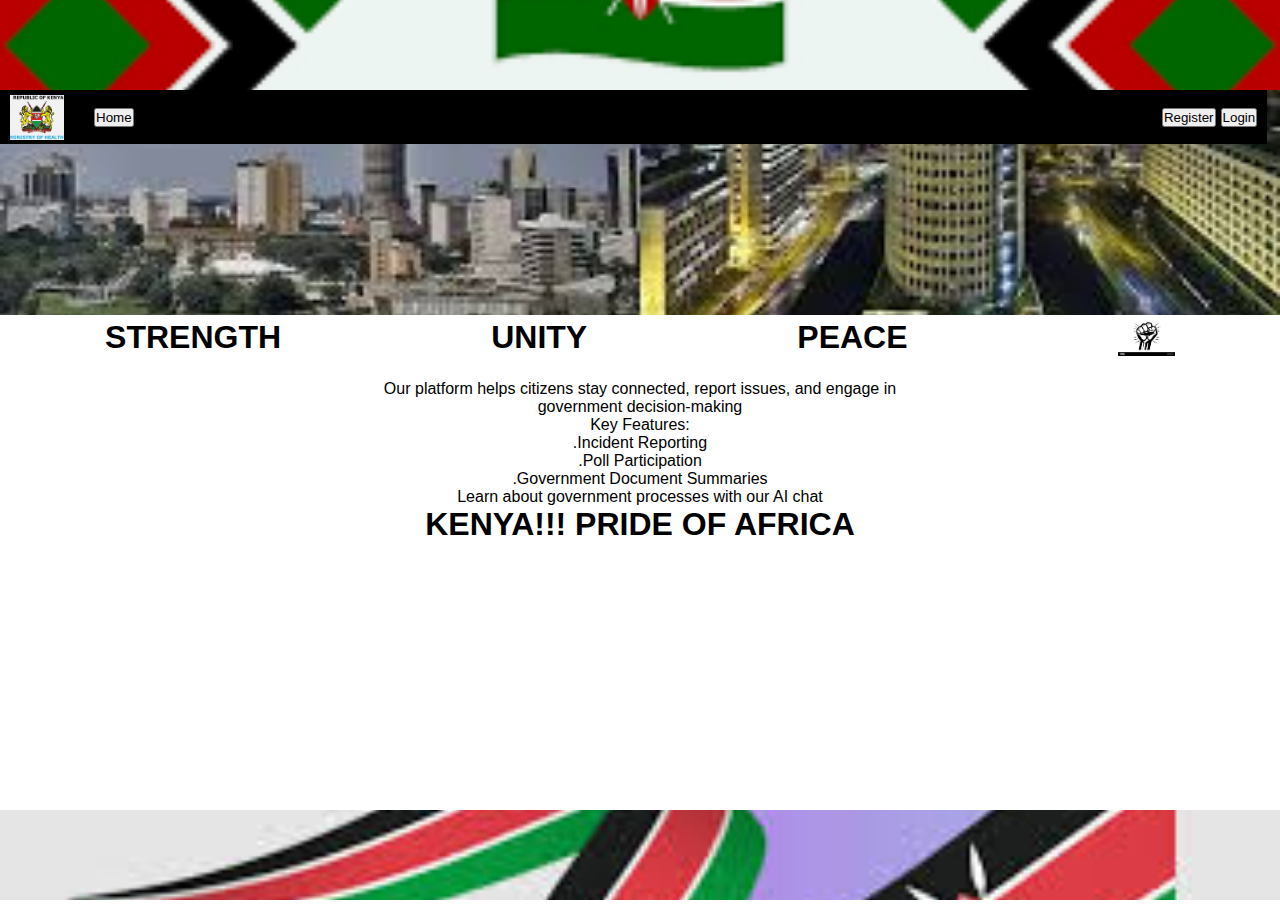
<file: index.html>
<!DOCTYPE html>
<html lang="en">
<head>
    <meta charset="UTF-8">
    <meta name="viewport" content="width=device-width, initial-scale=1.0">
    <title>Website Layout</title>
    <link rel="stylesheet" href="styles.css">
</head>
<body>
    <!-- Top container (10%) -->
    <div class="top-container">
        <img src="back2.png" alt="Top Image">
    </div>
    
    <!-- Middle container (25%) -->
    <div class="middle-container">
        <img src="nai3.jfif" alt="Middle Image">
        <!-- Nested container (4% of 25%) -->
        <div class="nested-container">
            <img src="gavaa.png" alt="Logo" class="logo">
            <button class="home">Home</button>
            <div class="right-buttons">
                <button class="register">Register</button>
                <button class="login">Login</button>
            </div>
        </div>
    </div>
    
    <!-- Heading container (5%) -->
    <div class="heading-container">
        <h1>STRENGTH</h1>
        <h1>UNITY</h1>
        <h1>PEACE</h1>
        <img src="strength.png" alt="Heading Image">
    </div>
    
    <!-- Paragraph container (50%) -->
    <div class="paragraph-container">
        <p>Our platform helps citizens stay connected, report issues, and engage in<br>government decision-making</p>
        <p> Key Features:<br>.Incident Reporting<br>.Poll Participation<br>.Government Document Summaries</p>
        <p>Learn about government processes with our AI chat</p>
        <h1>KENYA!!! PRIDE OF AFRICA</h1>
    </div>
    
    <!-- Bottom container (remaining percentage) -->
    <div class="bottom-container">
        <img src="down1.jfif" alt="Bottom Image">
    </div>

    <script src="scripts.js"></script>
</body>
</html>
</file>
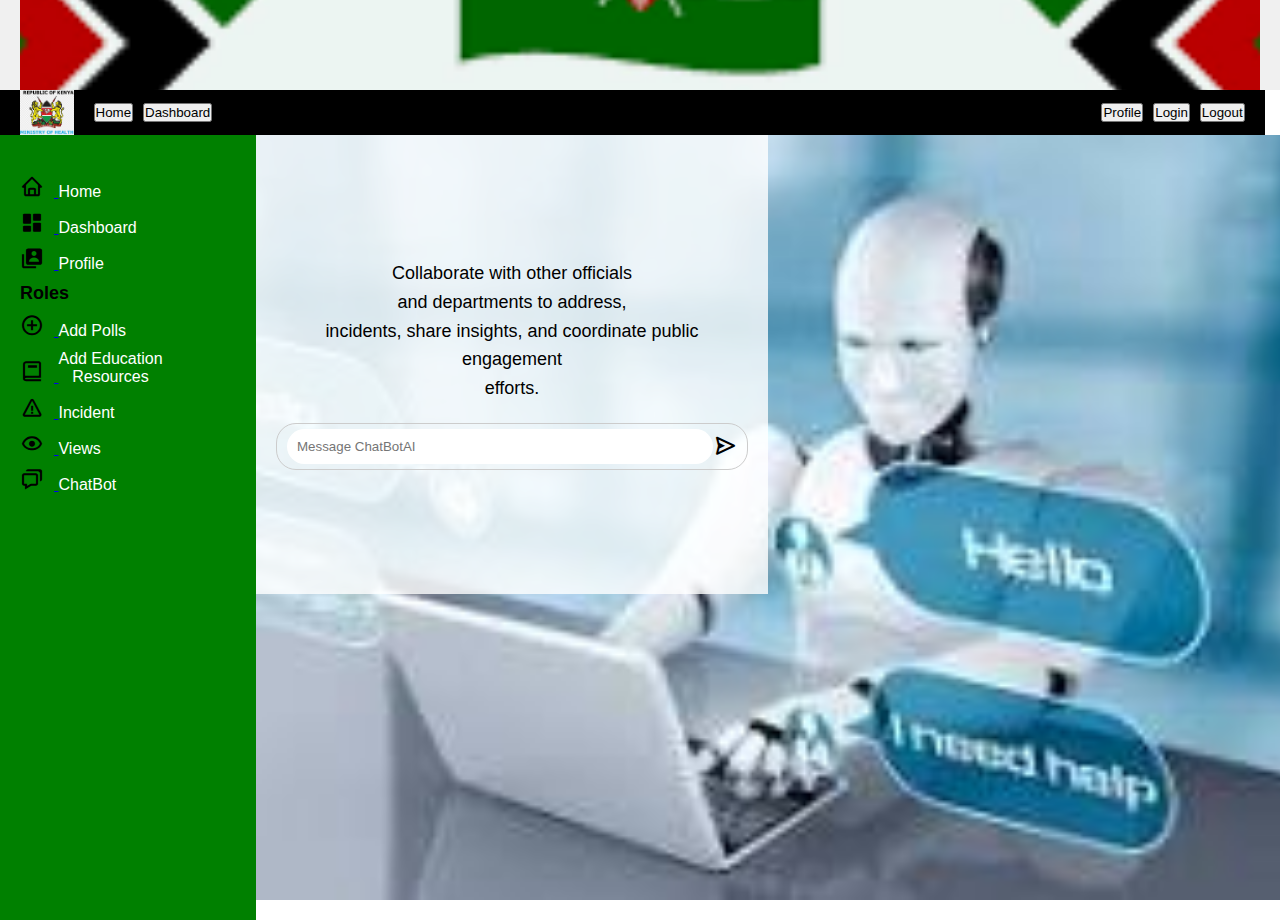
<file: chatbot.html>
<!DOCTYPE html>
<html lang="en">
<head>
    <meta charset="UTF-8">
    <meta name="viewport" content="width=device-width, initial-scale=1.0">
    <title>Dashboard</title>
    <!-- Include Boxicons CSS -->
    <link href='https://unpkg.com/boxicons@2.0.9/css/boxicons.min.css' rel='stylesheet'>
    <link rel="stylesheet" href="chatbot.css">
</head>
<body>
    <!-- Top Container -->
    <div class="top-container">
        <div class="logo-container">
            <img src="back2.png" alt="Logo">
        </div>
    </div>

    <!-- Second Container -->
    <div class="second-container">
        <img src="gavaa.png" alt="Small Logo">
        <div class="navigation-container">
            <div class="left-buttons">
                <button class="home-button">Home</button>
                <button class="dashboard-button">Dashboard</button>
            </div>
            <div class="right-buttons">
                <button class="profile-button">Profile</button>
                <button class="login-button">Login</button>
                <button class="logout-button">Logout</button>
            </div>
        </div>
    </div>

    <!-- Sidebar and Main Content Container -->
    <div style="display: flex; height: calc(85%);">
        <!-- Sidebar -->
        <div class="sidebar">
            <div class="sidebar-content">
                <div class="sidebar-item">
                    <a href="index.html">
                        <i class='bx bx-home'></i>
                        <button>Home</button>
                    </a>
                </div>
                <div class="sidebar-item">
                    <a href="dashboard.html">
                        <i class='bx bxs-dashboard'></i>
                        <button>Dashboard</button>
                    </a>
                </div>
                <div class="sidebar-item">
                    <a href="profile.html">
                        <i class='bx bxs-user-account'></i>
                        <button>Profile</button>
                    </a>
                </div>
                <div class="sidebar-item">
                    <span style="font-size: 18px; font-weight: bold;">Roles</span>
                </div>
                <div class="sidebar-item">
                    <a href="pollsuser.html">
                        <i class='bx bx-plus-circle'></i>
                        <button>Add Polls</button>
                    </a>
                </div>
                <div class="sidebar-item">
                    <a href="document.html">
                        <i class='bx bx-book'></i>
                        <button>Add Education <br>Resources</button>
                    </a>
                </div>
                <div class="sidebar-item">
                    <a href="incident.html">
                        <i class='bx bx-error'></i>
                        <button>Incident</button>
                    </a>
                </div>
                <div class="sidebar-item">
                    <a href="views.html">
                        <i class='bx bx-show'></i>
                        <button>Views</button>
                    </a>
                </div>
                <div class="sidebar-item">
                    <a href="chatbot.html">
                        <i class='bx bx-chat'></i>
                        <button>ChatBot</button>
                    </a>
                </div>
            </div>
        </div>

        <!-- Main Content -->
        <div class="main-content">
            <div class="image-container">
                <img src="chatAI.jfif" alt="Main Content Image">
                <div class="overlay-container">
                    <div class="overlay-content">
                        <p>Collaborate with other officials<br> and departments to address,<br> incidents, share insights, and coordinate public engagement<br> efforts.</p>
                        <div class="message-field">
                            <input type="text" placeholder="Message ChatBotAI" style="border-radius: 20px;">
                            <button><i class='bx bx-send'></i></button>
                        </div>
                    </div>
                </div>
                
            </div>
        </div>
    </div>

    <script src="chatbot.js"></script>
</body>
</html>
</file>
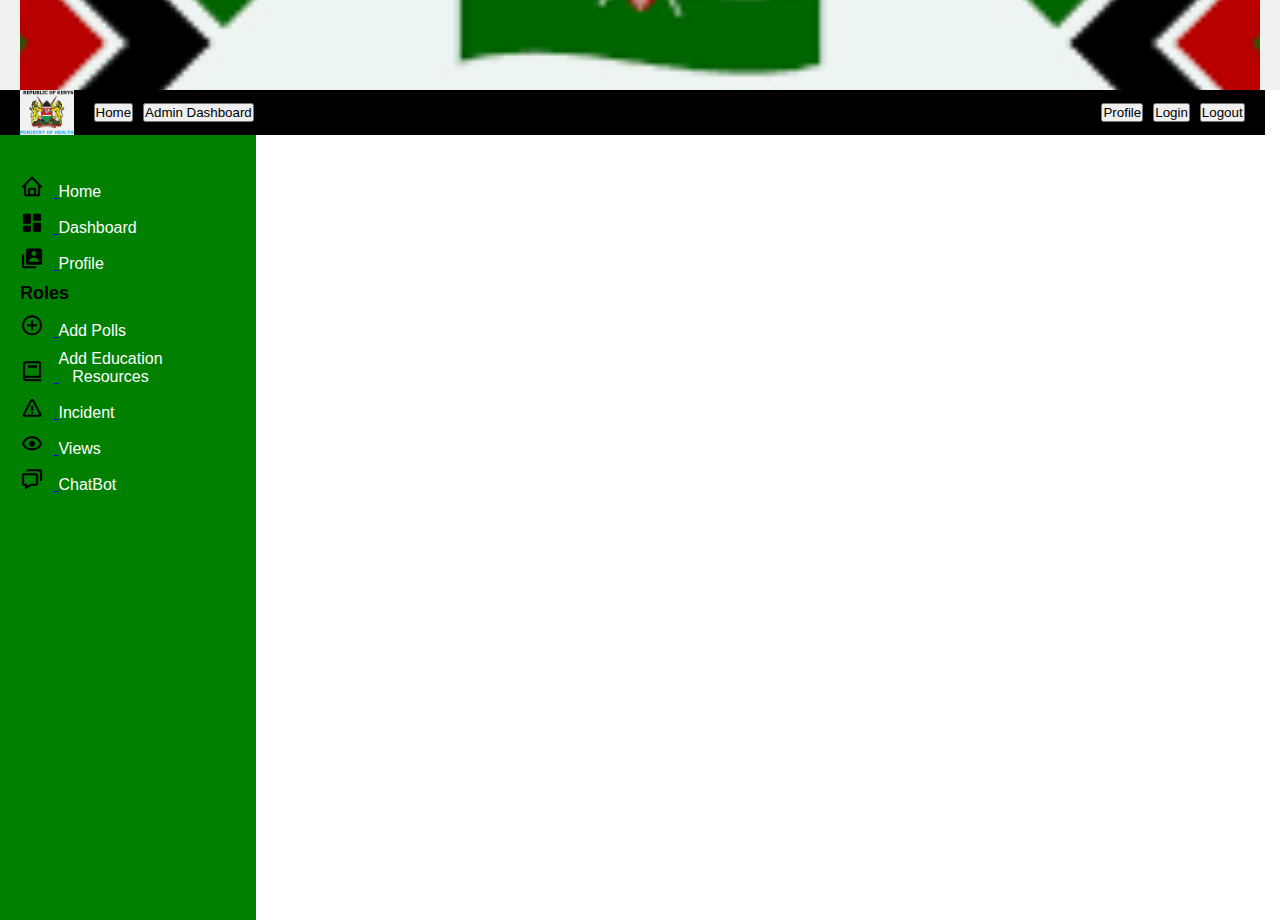
<file: dashadmin.html>
<!DOCTYPE html>
<html lang="en">
<head>
    <meta charset="UTF-8">
    <meta name="viewport" content="width=device-width, initial-scale=1.0">
    <title>Dashboard</title>
    <!-- Include Boxicons CSS -->
    <link href='https://unpkg.com/boxicons@2.0.9/css/boxicons.min.css' rel='stylesheet'>
    <link rel="stylesheet" href="dashadmin.css">
</head>
<body>
    <!-- Top Container -->
    <div class="top-container">
        <div class="logo-container">
            <img src="back2.png" alt="Logo">
        </div>
    </div>

    <!-- Second Container -->
    <div class="second-container">
        <img src="gavaa.png" alt="Small Logo">
        <div class="navigation-container">
            <div class="left-buttons">
                <button class="home-button">Home</button>
                <button class="dashboard-button"> Admin Dashboard</button>
            </div>
            <div class="right-buttons">
                <button class="profile-button">Profile</button>
                <button class="login-button">Login</button>
                <button class="logout-button">Logout</button>
            </div>
        </div>
    </div>

    <!-- Sidebar and Main Content Container -->
    <div style="display: flex; height: calc(85%);">
        <!-- Sidebar -->
        <div class="sidebar">
            <div class="sidebar-content">
                <div class="sidebar-item">
                    <a href="index.html">
                        <i class='bx bx-home'></i>
                        <button>Home</button>
                    </a>
                </div>
                <div class="sidebar-item">
                    <a href="dashboard.html">
                        <i class='bx bxs-dashboard'></i>
                        <button>Dashboard</button>
                    </a>
                </div>
                <div class="sidebar-item">
                    <a href="profile.html">
                        <i class='bx bxs-user-account'></i>
                        <button>Profile</button>
                    </a>
                </div>
                <div class="sidebar-item">
                    <span style="font-size: 18px; font-weight: bold;">Roles</span>
                </div>
                <div class="sidebar-item">
                    <a href="pollsuser.html">
                        <i class='bx bx-plus-circle'></i>
                        <button>Add Polls</button>
                    </a>
                </div>
                <div class="sidebar-item">
                    <a href="document.html">
                        <i class='bx bx-book'></i>
                        <button>Add Education <br>Resources</button>
                    </a>
                </div>
                <div class="sidebar-item">
                    <a href="incident.html">
                        <i class='bx bx-error'></i>
                        <button>Incident</button>
                    </a>
                </div>
                <div class="sidebar-item">
                    <a href="views.html">
                        <i class='bx bx-show'></i>
                        <button>Views</button>
                    </a>
                </div>
                <div class="sidebar-item">
                    <a href="chatbot.html">
                        <i class='bx bx-chat'></i>
                        <button>ChatBot</button>
                    </a>
                </div>
            </div>
        </div>

        <!-- Main Content -->
        <div class="main-content">
       
    </div>
    <script src="dashadmin.js"></script>
</body>
</html>
</file>
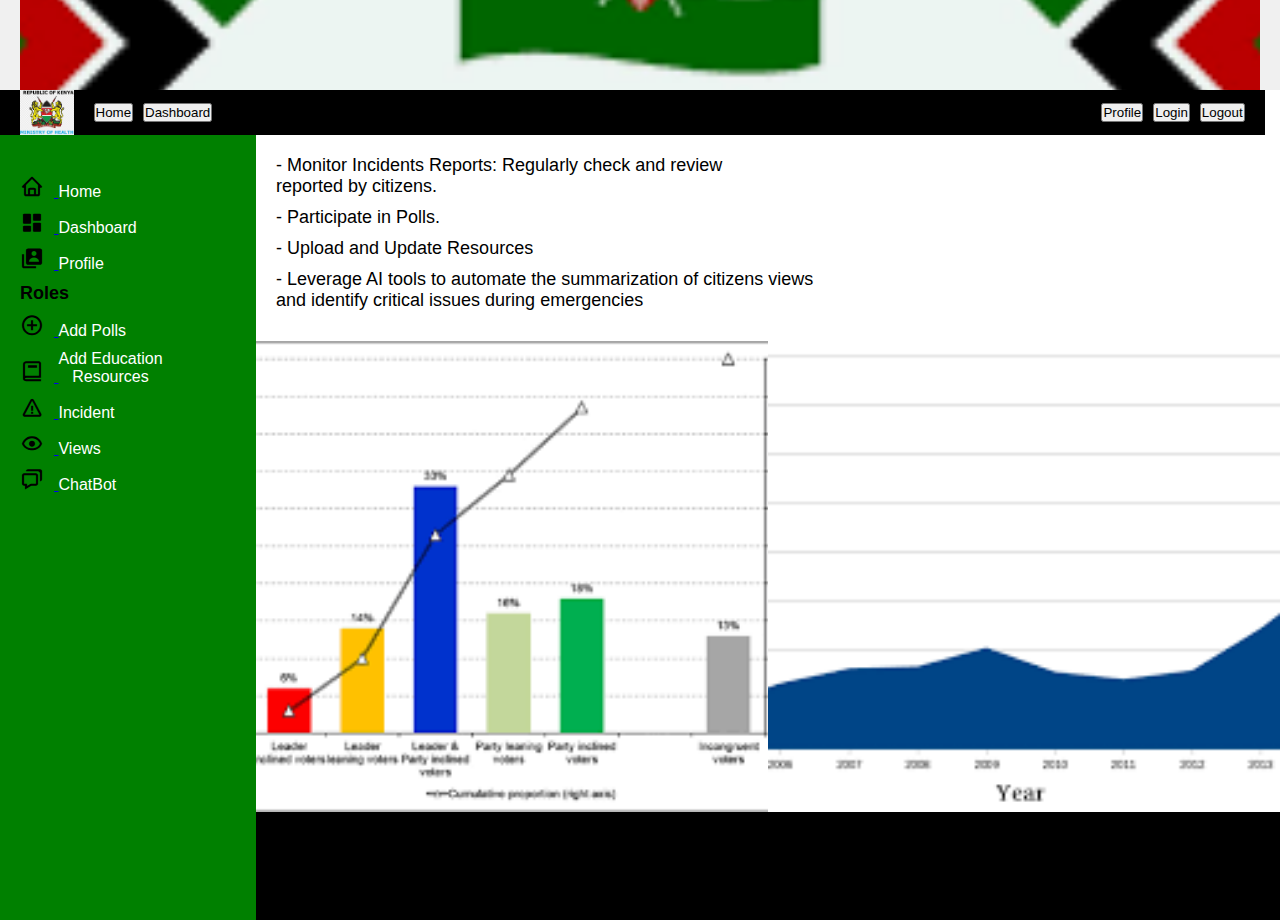
<file: dashboard.html>
<!DOCTYPE html>
<html lang="en">
<head>
    <meta charset="UTF-8">
    <meta name="viewport" content="width=device-width, initial-scale=1.0">
    <title>Dashboard</title>
    <!-- Include Boxicons CSS -->
    <link href='https://unpkg.com/boxicons@2.0.9/css/boxicons.min.css' rel='stylesheet'>
    <link rel="stylesheet" href="dashboard.css">
</head>
<body>
    <!-- Top Container -->
    <div class="top-container">
        <div class="logo-container">
            <img src="back2.png" alt="Logo">
        </div>
    </div>

    <!-- Second Container -->
    <div class="second-container">
        <img src="gavaa.png" alt="Small Logo">
        <div class="navigation-container">
            <div class="left-buttons">
                <button class="home-button">Home</button>
                <button class="dashboard-button">Dashboard</button>
            </div>
            <div class="right-buttons">
                <button class="profile-button">Profile</button>
                <button class="login-button">Login</button>
                <button class="logout-button">Logout</button>
            </div>
        </div>
    </div>

    <!-- Sidebar and Main Content Container -->
    <div style="display: flex; height: calc(85%);">
        <!-- Sidebar -->
        <div class="sidebar">
            <div class="sidebar-content">
                <div class="sidebar-item">
                    <a href="index.html">
                        <i class='bx bx-home'></i>
                        <button>Home</button>
                    </a>
                </div>
                <div class="sidebar-item">
                    <a href="dashboard.html">
                        <i class='bx bxs-dashboard'></i>
                        <button>Dashboard</button>
                    </a>
                </div>
                <div class="sidebar-item">
                    <a href="profile.html">
                        <i class='bx bxs-user-account'></i>
                        <button>Profile</button>
                    </a>
                </div>
                <div class="sidebar-item">
                    <span style="font-size: 18px; font-weight: bold;">Roles</span>
                </div>
                <div class="sidebar-item">
                    <a href="pollsuser.html">
                        <i class='bx bx-plus-circle'></i>
                        <button>Add Polls</button>
                    </a>
                </div>
                <div class="sidebar-item">
                    <a href="document.html">
                        <i class='bx bx-book'></i>
                        <button>Add Education <br>Resources</button>
                    </a>
                </div>
                <div class="sidebar-item">
                    <a href="incident.html">
                        <i class='bx bx-error'></i>
                        <button>Incident</button>
                    </a>
                </div>
                <div class="sidebar-item">
                    <a href="views.html">
                        <i class='bx bx-show'></i>
                        <button>Views</button>
                    </a>
                </div>
                <div class="sidebar-item">
                    <a href="chatbot.html">
                        <i class='bx bx-chat'></i>
                        <button>ChatBot</button>
                    </a>
                </div>
            </div>
        </div>

        <!-- Main Content -->
        <div class="main-content">
            <div class="first-content">
                <p>- Monitor Incidents Reports: Regularly check and review <br> reported by citizens.</p>
                <p>- Participate in Polls.</p>
                <p>- Upload and Update Resources</p>
                <p>- Leverage AI tools to automate the summarization of citizens views <br> and identify critical issues during emergencies</p>
            </div>
            <div class="second-content">
                <div class="half-content">
                    <img src="vote.png" alt="Image 1">
                </div>
                <div class="half-content">
                    <img src="Incidents1.png" alt="Image 2">
                </div>
            </div>
        </div>
    </div>
    <script src="dashboard.js"></script>
</body>
</html>
</file>
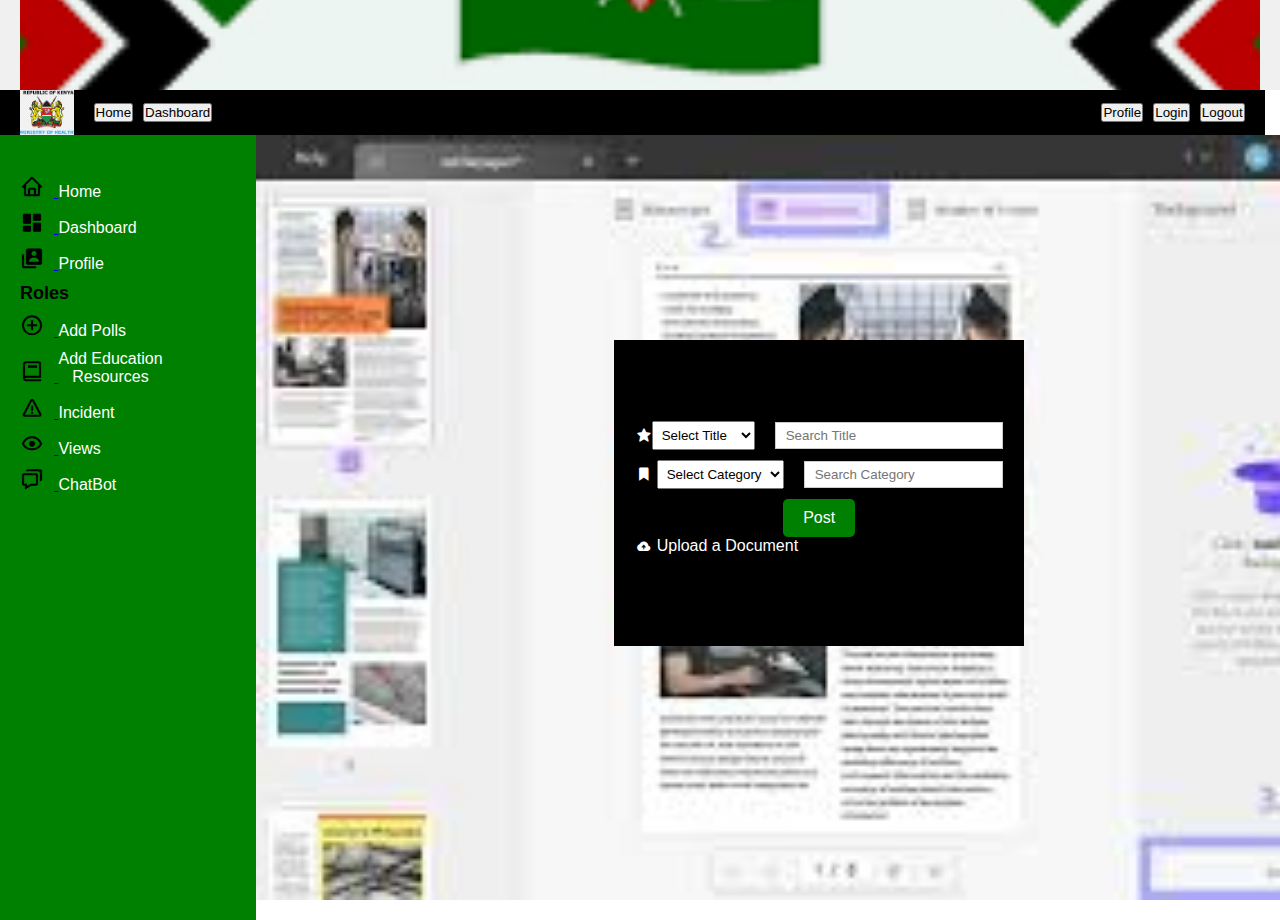
<file: document.html>
<!DOCTYPE html>
<html lang="en">
<head>
    <meta charset="UTF-8">
    <meta name="viewport" content="width=device-width, initial-scale=1.0">
    <title>Dashboard</title>
    <!-- Include Boxicons CSS -->
    <link href='https://unpkg.com/boxicons@2.0.9/css/boxicons.min.css' rel='stylesheet'>
    <link rel="stylesheet" href="document.css">
</head>
<body>
    <!-- Top Container -->
    <div class="top-container">
        <div class="logo-container">
            <img src="back2.png" alt="Logo">
        </div>
    </div>

    <!-- Second Container -->
    <div class="second-container">
        <img src="gavaa.png" alt="Small Logo">
        <div class="navigation-container">
            <div class="left-buttons">
                <button class="home-button">Home</button>
                <button class="dashboard-button">Dashboard</button>
            </div>
            <div class="right-buttons">
                <button class="profile-button">Profile</button>
                <button class="login-button">Login</button>
                <button class="logout-button">Logout</button>
            </div>
        </div>
    </div>

    <!-- Sidebar and Main Content Container -->
    <div style="display: flex; height: calc(85%);">
        <!-- Sidebar -->
        <div class="sidebar">
            <div class="sidebar-content">
                <div class="sidebar-item">
                    <a href="index.html">
                        <i class='bx bx-home'></i>
                        <button>Home</button>
                    </a>
                </div>
                <div class="sidebar-item">
                    <a href="dashboard.html">
                        <i class='bx bxs-dashboard'></i>
                        <button>Dashboard</button>
                    </a>
                </div>
                <div class="sidebar-item">
                    <a href="profile.html">
                        <i class='bx bxs-user-account'></i>
                        <button>Profile</button>
                    </a>
                </div>
                <div class="sidebar-item">
                    <span style="font-size: 18px; font-weight: bold;">Roles</span>
                </div>
                <div class="sidebar-item">
                    <a href="pollsuser.html">
                        <i class='bx bx-plus-circle'></i>
                        <button>Add Polls</button>
                    </a>
                </div>
                <div class="sidebar-item">
                    <a href="document.html">
                        <i class='bx bx-book'></i>
                        <button>Add Education <br>Resources</button>
                    </a>
                </div>
                <div class="sidebar-item">
                    <a href="incident.html">
                        <i class='bx bx-error'></i>
                        <button>Incident</button>
                    </a>
                </div>
                <div class="sidebar-item">
                    <a href="views.html">
                        <i class='bx bx-show'></i>
                        <button>Views</button>
                    </a>
                </div>
                <div class="sidebar-item">
                    <a href="chatbot.html">
                        <i class='bx bx-chat'></i>
                        <button>ChatBot</button>
                    </a>
                </div>
            </div>
        </div>

        <!-- Main Content -->
        <div class="main-content">
            <div class="image-container">
                <img src="pdf.jfif" alt="Main Content Image">
                <div class="overlay-container">
                    <div class="overlay-content">
                        <div class="title">
                            <i class='bx bxs-star'></i>
                            <select class="search-dropdown">
                                <option value="">Select Title</option>
                                <option value="title1">Constitution</option>
                                <option value="title2">Nema</option>
                                <option value="title3">Safety</option>
                            </select>
                            <input type="text" placeholder="Search Title" class="search-input">
                        </div>
                        <div class="category">
                            <i class='bx bxs-bookmark'></i>
                            <select class="search-dropdown">
                                <option value="">Select Category</option>
                                <option value="category1">Politics</option>
                                <option value="category2">Environment</option>
                                <option value="category3">Health Articles</option>
                            </select>
                            <input type="text" placeholder="Search Category" class="search-input">
                        </div>
                        <button class="post-button">Post</button>
                        <div class="upload">
                            <i class='bx bxs-cloud-upload'></i>
                            Upload a Document
                        </div>
                        
                    </div>
                </div>
            </div>
        </div>
    </div>

    <script src="document.js"></script>
</body>
</html>
</file>
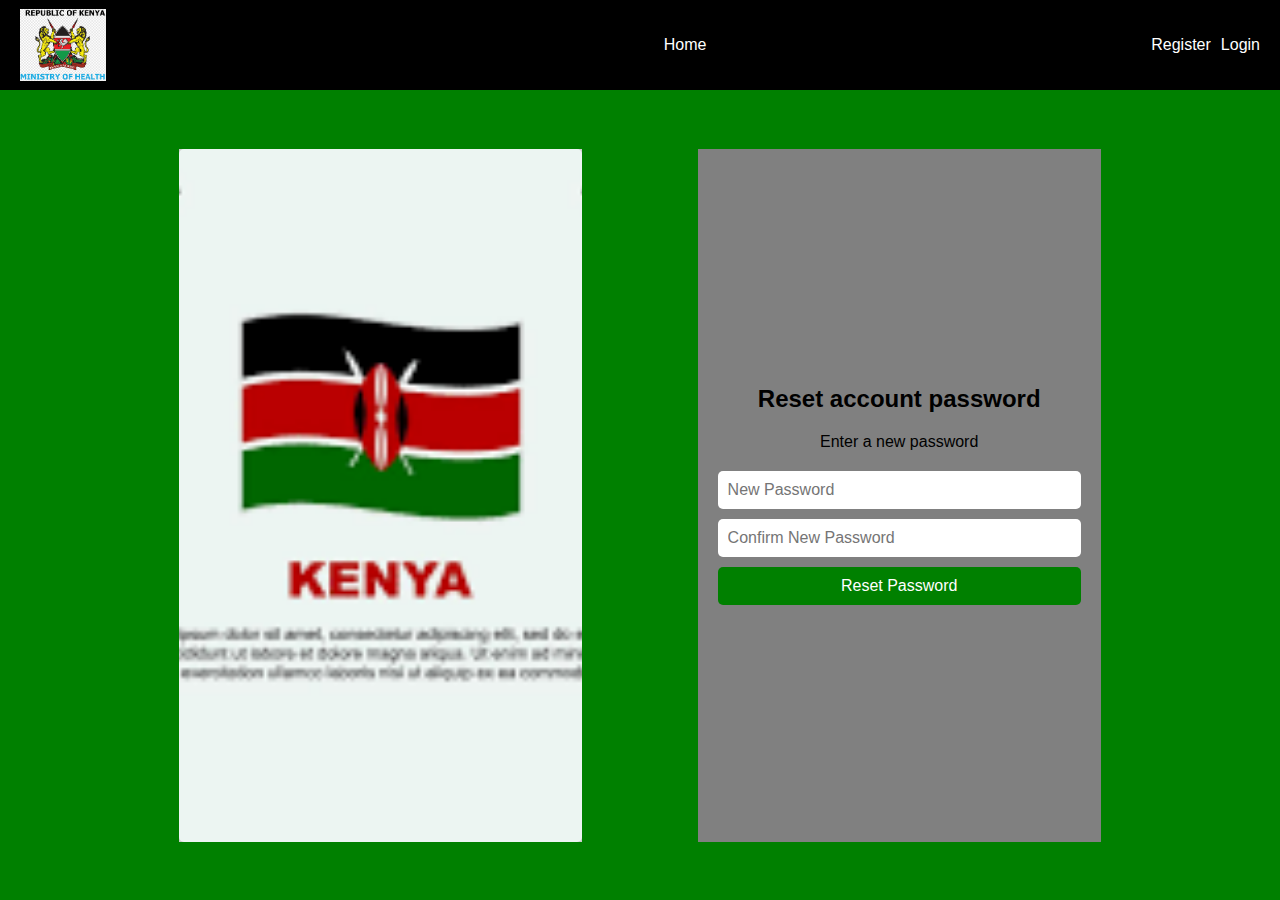
<file: forgot.html>
<!DOCTYPE html>
<html lang="en">
<head>
    <meta charset="UTF-8">
    <meta name="viewport" content="width=device-width, initial-scale=1.0">
    <title>Forgot Password</title>
    <link rel="stylesheet" href="forgot.css"> <!-- Include the forgot.css file here -->
</head>
<body>
    <div class="header-container">
        <img src="gavaa.png" alt="Logo" class="logo">
        <button class="home-button">Home</button>
        <div class="right-buttons">
            <button class="register-button">Register</button>
            <button class="login-button">Login</button>
        </div>
    </div>

    <div class="main-container">
        <div class="left-container">
            <img src="back2.png" alt="Forgot Password Image">
        </div>
        <div class="right-container">
            <h2><b>Reset account password</b></h2>
            <p>Enter a new password</p>
            <form id="forgot-form" onsubmit="return validateForgotForm()">
                <input type="password" id="new-password" placeholder="New Password" required>
                <input type="password" id="confirm-new-password" placeholder="Confirm New Password" required>
                <button type="submit" class="submit-button">Reset Password</button>
            </form>
        </div>
    </div>

    <script src="forgot.js"></script>
</body>
</html>
</file>
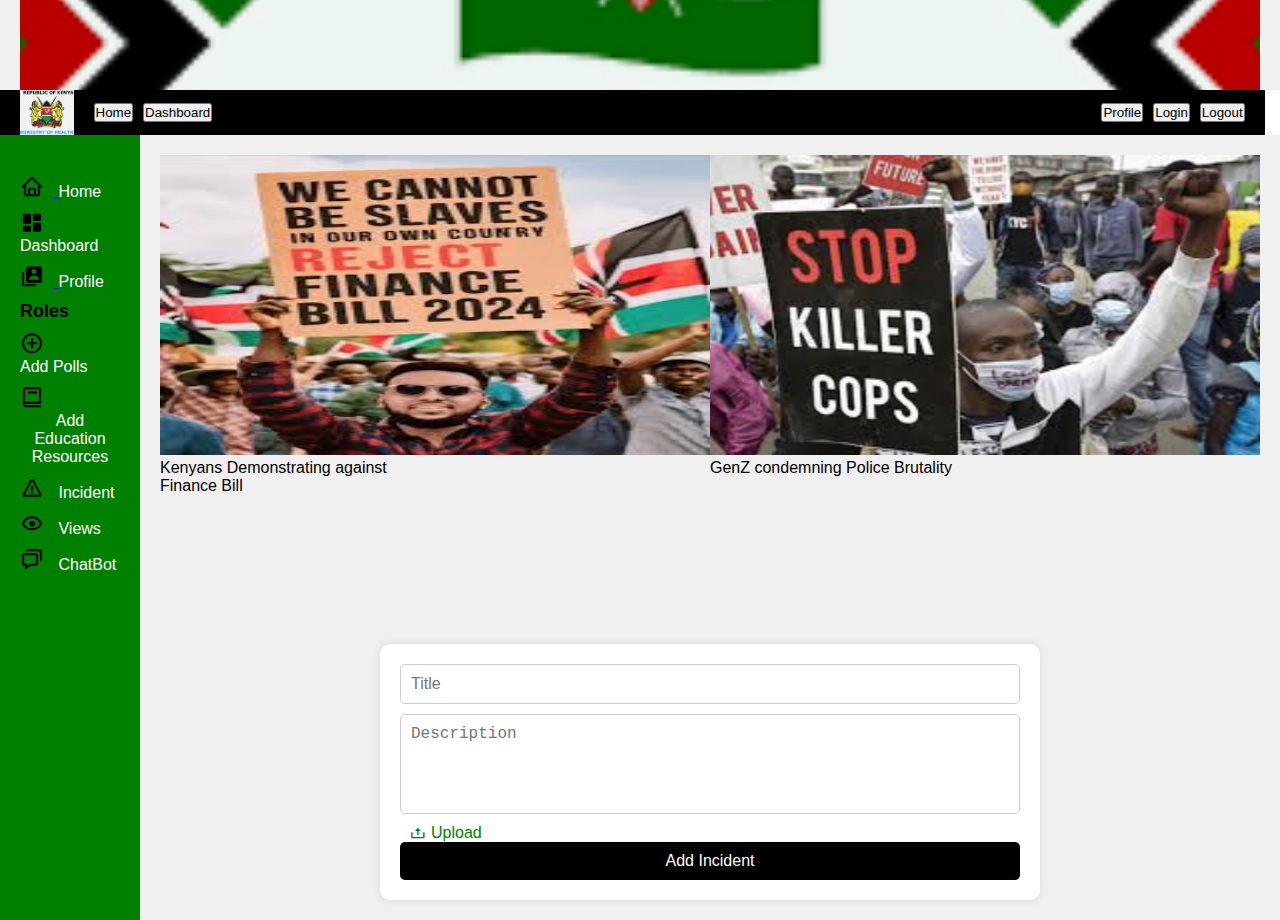
<file: incident.html>
<!DOCTYPE html>
<html lang="en">
<head>
    <meta charset="UTF-8">
    <meta name="viewport" content="width=device-width, initial-scale=1.0">
    <title>Dashboard</title>
    <!-- Include Boxicons CSS -->
    <link href='https://unpkg.com/boxicons@2.0.9/css/boxicons.min.css' rel='stylesheet'>
    <link rel="stylesheet" href="incident.css">
</head>
<body>
    <!-- Top Container -->
    <div class="top-container">
        <div class="logo-container">
            <img src="back2.png" alt="Logo">
        </div>
    </div>

    <!-- Second Container -->
    <div class="second-container">
        <img src="gavaa.png" alt="Small Logo">
        <div class="navigation-container">
            <div class="left-buttons">
                <button class="home-button">Home</button>
                <button class="dashboard-button">Dashboard</button>
            </div>
            <div class="right-buttons">
                <button class="profile-button">Profile</button>
                <button class="login-button">Login</button>
                <button class="logout-button">Logout</button>
            </div>
        </div>
    </div>

    <!-- Sidebar and Main Content Container -->
    <div style="display: flex; height: calc(85%);">
        <!-- Sidebar -->
        <div class="sidebar">
            <div class="sidebar-content">
                <div class="sidebar-item">
                    <a href="index.html">
                        <i class='bx bx-home'></i>
                        <button>Home</button>
                    </a>
                </div>
                <div class="sidebar-item">
                    <a href="dashboard.html">
                        <i class='bx bxs-dashboard'></i>
                        <button>Dashboard</button>
                    </a>
                </div>
                <div class="sidebar-item">
                    <a href="profile.html">
                        <i class='bx bxs-user-account'></i>
                        <button>Profile</button>
                    </a>
                </div>
                <div class="sidebar-item">
                    <span style="font-size: 18px; font-weight: bold;">Roles</span>
                </div>
                <div class="sidebar-item">
                    <a href="pollsuser.html">
                        <i class='bx bx-plus-circle'></i>
                        <button>Add Polls</button>
                    </a>
                </div>
                <div class="sidebar-item">
                    <a href="document.html">
                        <i class='bx bx-book'></i>
                        <button>Add Education <br>Resources</button>
                    </a>
                </div>
                <div class="sidebar-item">
                    <a href="incident.html">
                        <i class='bx bx-error'></i>
                        <button>Incident</button>
                    </a>
                </div>
                <div class="sidebar-item">
                    <a href="views.html">
                        <i class='bx bx-show'></i>
                        <button>Views</button>
                    </a>
                </div>
                <div class="sidebar-item">
                    <a href="chatbot.html">
                        <i class='bx bx-chat'></i>
                        <button>ChatBot</button>
                    </a>
                </div>
            </div>
        </div>

        <!-- Main Content -->
        <div class="main-content">
            <!-- Top Section -->
            <div class="top-section">
                <div class="news-container">
                    <img src="reject.jfif" alt="Image 1">
                    <p>Kenyans Demonstrating against <br> Finance Bill</p>
                </div>
                <div class="news-container">
                    <img src="cops.jfif" alt="Image 2">
                    <p>GenZ condemning Police Brutality</p>
                </div>
            </div>
        
            <!-- Bottom Section -->
            <div class="bottom-section">
                <div class="top-row">
                    
                    <input type="text" placeholder="Title">
                </div>
                <div class="middle-row">
                    <textarea placeholder="Description"></textarea>
                </div>
                    <div class="upload-container">
                        <input type="file" id="file-upload" style="display:none;">
                        <label for="file-upload"><i class='bx bx-upload'></i> Upload</label>
                    
                </div>
                <button class="add-incident-btn">Add Incident</button>
            </div>
            
        </div>
        
        
       
    </div>
    <script src="incident.js"></script>
</body>
</html>
</file>
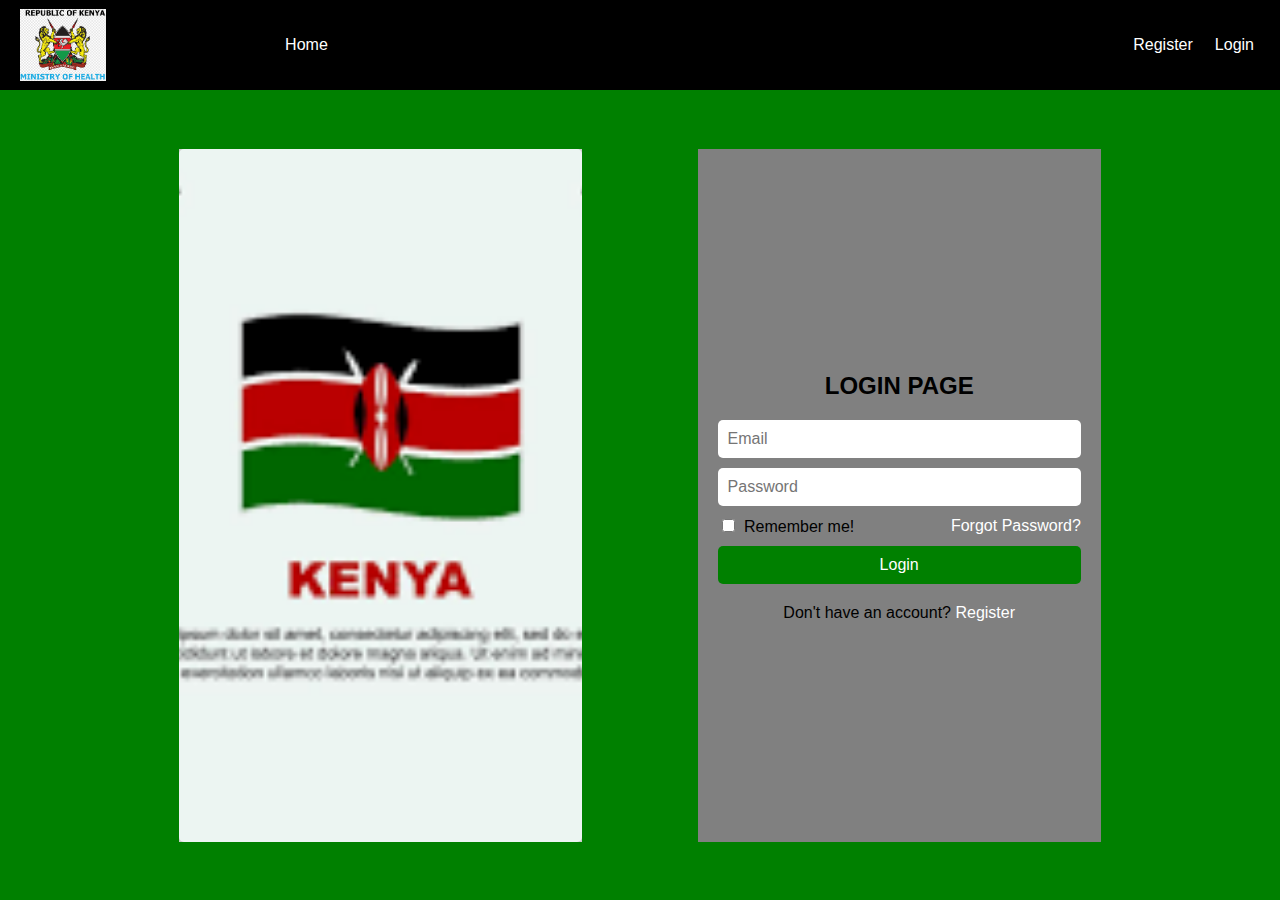
<file: login.html>
<!DOCTYPE html>
<html lang="en">
<head>
    <meta charset="UTF-8">
    <meta name="viewport" content="width=device-width, initial-scale=1.0">
    <title>Login Page</title>
    <link rel="stylesheet" href="login.css">
</head>
<body>
    <!-- Header container -->
    <div class="header-container">
        <img src="gavaa.png" alt="Logo" class="logo">
        <button class="home-button">Home</button>
        <div class="right-buttons">
            <button class="register-button">Register</button>
            <button class="login-button">Login</button>
        </div>
    </div>

    <!-- Main container -->
    <div class="main-container">
        <!-- Left container -->
        <div class="left-container">
            <img src="back2.png" alt="Side Image">
        </div>

        <!-- Right container -->
        <div class="right-container">
            <div class="form-container">
                <h2>LOGIN PAGE</h2>
                <form id="loginForm">
                    <input type="email" id="email" placeholder="Email">
                    <input type="password" id="password" placeholder="Password">
                    <div class="form-options">
                        <label>
                            <input type="checkbox" class="remember-me">
                            Remember me!
                        </label>
                        <a href="#" class="forgot-password">Forgot Password?</a>
                    </div>
                    <button type="button" class="submit-button" onclick="validateForm()">Login</button>
                    <p>Don't have an account? <a href="register.html">Register</a></p>
                </form>
            </div>
        </div>
    </div>

    <script src="login.js"></script>
</body>
</html>
</file>
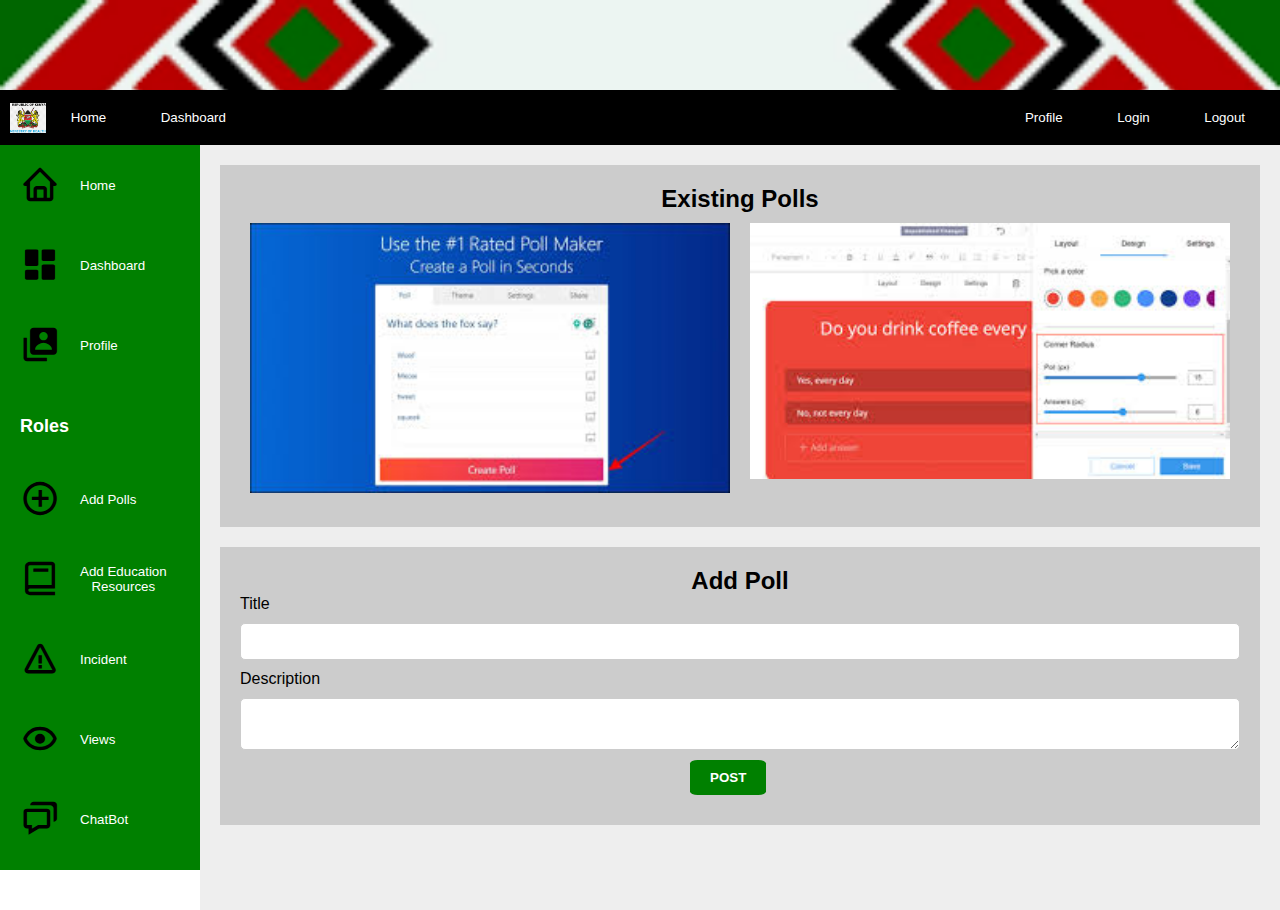
<file: pollsuser.html>
<!DOCTYPE html>
<html lang="en">
<head>
    <meta charset="UTF-8">
    <meta name="viewport" content="width=device-width, initial-scale=1.0">
    <title>Polls</title>
    <!-- Include Boxicons CSS -->
    <link href='https://unpkg.com/boxicons@2.0.9/css/boxicons.min.css' rel='stylesheet'>
    <link rel="stylesheet" href="polls.css">
</head>
<body>
    <!-- Top Container -->
    <div class="top-container">
        <div class="logo-container">
            <img src="back2.png" alt="Logo">
        </div>
    </div>

    <!-- Second Container -->
    <div class="second-container">
        <img src="gavaa.png" alt="Small Logo">
        <div class="navigation-container">
            <div class="left-buttons">
                <button class="home-button">Home</button>
                <button class="dashboard-button">Dashboard</button>
            </div>
            <div class="right-buttons">
                <button class="profile-button">Profile</button>
                <button class="login-button">Login</button>
                <button class="logout-button">Logout</button>
            </div>
        </div>
    </div>

    <!-- Sidebar and Main Content Container -->
    <div style="display: flex; height: calc(85%);">
        <!-- Sidebar -->
        <div class="sidebar">
            <div class="sidebar-content">
                <div class="sidebar-item">
                    <a href="index.html">
                        <i class='bx bx-home'></i>
                        <button>Home</button>
                    </a>
                </div>
                <div class="sidebar-item">
                    <a href="dashboard.html">
                        <i class='bx bxs-dashboard'></i>
                        <button>Dashboard</button>
                    </a>
                </div>
                <div class="sidebar-item">
                    <a href="profile.html">
                        <i class='bx bxs-user-account'></i>
                        <button>Profile</button>
                    </a>
                </div>
                <div class="sidebar-item">
                    <span style="font-size: 18px; font-weight: bold;">Roles</span>
                </div>
                <div class="sidebar-item">
                    <a href="pollsuser.html">
                        <i class='bx bx-plus-circle'></i>
                        <button>Add Polls</button>
                    </a>
                </div>
                <div class="sidebar-item">
                    <a href="document.html">
                        <i class='bx bx-book'></i>
                        <button>Add Education <br>Resources</button>
                    </a>
                </div>
                <div class="sidebar-item">
                    <a href="incident.html">
                        <i class='bx bx-error'></i>
                        <button>Incident</button>
                    </a>
                </div>
                <div class="sidebar-item">
                    <a href="views.html">
                        <i class='bx bx-show'></i>
                        <button>Views</button>
                    </a>
                </div>
                <div class="sidebar-item">
                    <a href="chatbot.html">
                        <i class='bx bx-chat'></i>
                        <button>ChatBot</button>
                    </a>
                </div>
            </div>
        </div>

        

        <!-- Main Content -->
        <div class="main-content">
            <div class="first-section">
                <h3>Existing Polls</h3>
                <div class="polls-container">
                    <div class="poll-image-container">
                        <img src="POLL4.jfif" alt="Poll Image 1">
                    </div>
                    <div class="poll-image-container">
                        <img src="poll2.jfif" alt="Poll Image 2">
                    </div>
                </div>
            </div>
            <div class="second-section">
                <h2>Add Poll</h2>
                <label for="poll-title">Title</label>
                <input type="text" id="poll-title" class="poll-input">
                <label for="poll-description">Description</label>
                <textarea id="poll-description" class="poll-input"></textarea>
                <button class="post-button">POST</button>
            </div>
        </div>
    </div>
    
    <script src="pollsuser.js"></script>
</body>
</html>
</file>
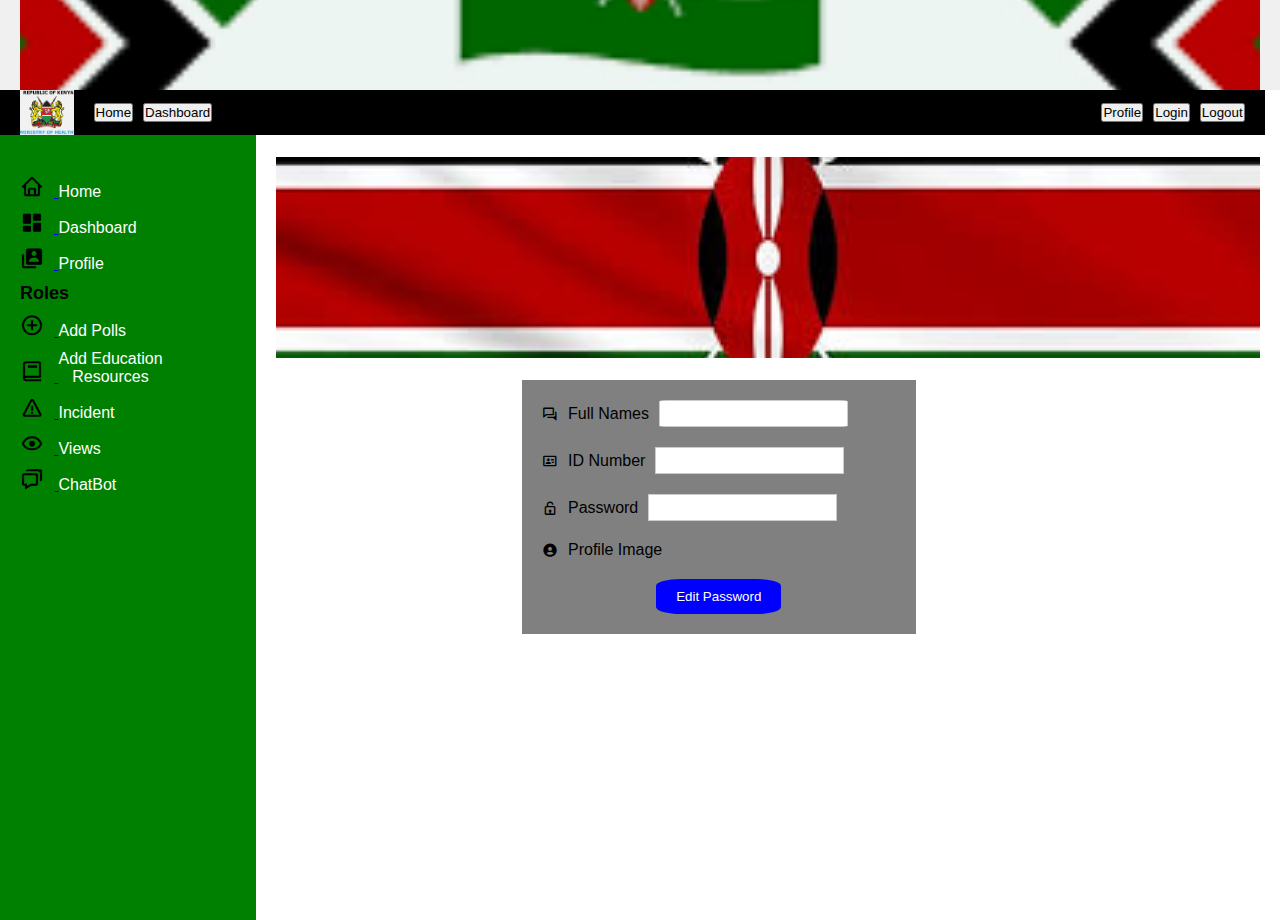
<file: profile.html>
<!DOCTYPE html>
<html lang="en">
<head>
    <meta charset="UTF-8">
    <meta name="viewport" content="width=device-width, initial-scale=1.0">
    <title>Dashboard</title>
    <!-- Include Boxicons CSS -->
    <link href='https://unpkg.com/boxicons@2.0.9/css/boxicons.min.css' rel='stylesheet'>
    <link rel="stylesheet" href="profile.css">
</head>
<body>
    <!-- Top Container -->
    <div class="top-container">
        <div class="logo-container">
            <img src="back2.png" alt="Logo">
        </div>
    </div>

    <!-- Second Container -->
    <div class="second-container">
        <img src="gavaa.png" alt="Small Logo">
        <div class="navigation-container">
            <div class="left-buttons">
                <button class="home-button">Home</button>
                <button class="dashboard-button">Dashboard</button>
            </div>
            <div class="right-buttons">
                <button class="profile-button">Profile</button>
                <button class="login-button">Login</button>
                <button class="logout-button">Logout</button>
            </div>
        </div>
    </div>

    <!-- Sidebar and Main Content Container -->
    <div style="display: flex; height: calc(85%);">
        <!-- Sidebar -->
        <div class="sidebar">
            <div class="sidebar-content">
                <div class="sidebar-item">
                    <a href="index.html">
                        <i class='bx bx-home'></i>
                        <button>Home</button>
                    </a>
                </div>
                <div class="sidebar-item">
                    <a href="dashboard.html">
                        <i class='bx bxs-dashboard'></i>
                        <button>Dashboard</button>
                    </a>
                </div>
                <div class="sidebar-item">
                    <a href="profile.html">
                        <i class='bx bxs-user-account'></i>
                        <button>Profile</button>
                    </a>
                </div>
                <div class="sidebar-item">
                    <span style="font-size: 18px; font-weight: bold;">Roles</span>
                </div>
                <div class="sidebar-item">
                    <a href="pollsuser.html">
                        <i class='bx bx-plus-circle'></i>
                        <button>Add Polls</button>
                    </a>
                </div>
                <div class="sidebar-item">
                    <a href="document.html">
                        <i class='bx bx-book'></i>
                        <button>Add Education <br>Resources</button>
                    </a>
                </div>
                <div class="sidebar-item">
                    <a href="incident.html">
                        <i class='bx bx-error'></i>
                        <button>Incident</button>
                    </a>
                </div>
                <div class="sidebar-item">
                    <a href="views.html">
                        <i class='bx bx-show'></i>
                        <button>Views</button>
                    </a>
                </div>
                <div class="sidebar-item">
                    <a href="chatbot.html">
                        <i class='bx bx-chat'></i>
                        <button>ChatBot</button>
                    </a>
                </div>
            </div>
        </div>

        <!-- Main Content -->
        <div class="main-content">
            <!-- Top Container in Main Content -->
            <div class="top-main-content">
                <img src="back3.jfif" alt="Profile Image" class="profile-image">
            </div>
            <!-- Grey Container in Main Content -->
            <div class="grey-container">
                <div class="input-group">
                    <i class='bx bx-conversation'></i>
                    <span>Full Names</span>
                    <input type="text" id="full-names" class="text-field" style="border-radius: 5%;">
                </div>
                <div class="input-group">
                    <i class='bx bx-id-card'></i>
                    <span>ID Number</span>
                    <input type="text" id="id-number" class="text-field">
                </div>
                <div class="input-group">
                    <i class='bx bx-lock-open'></i>
                    <span>Password</span>
                    <input type="password" id="new-password" class="text-field">
                </div>
                <div class="input-group">
                    <i class='bx bxs-user-circle'></i>
                    <span>Profile Image</span>
                </div>
                <div class="button-container">
                    <button class="edit-button">Edit Password</button>
                </div>
            </div>
        </div>
    </div>
    <script src="profile.js"></script>
</body>
</html>
</file>
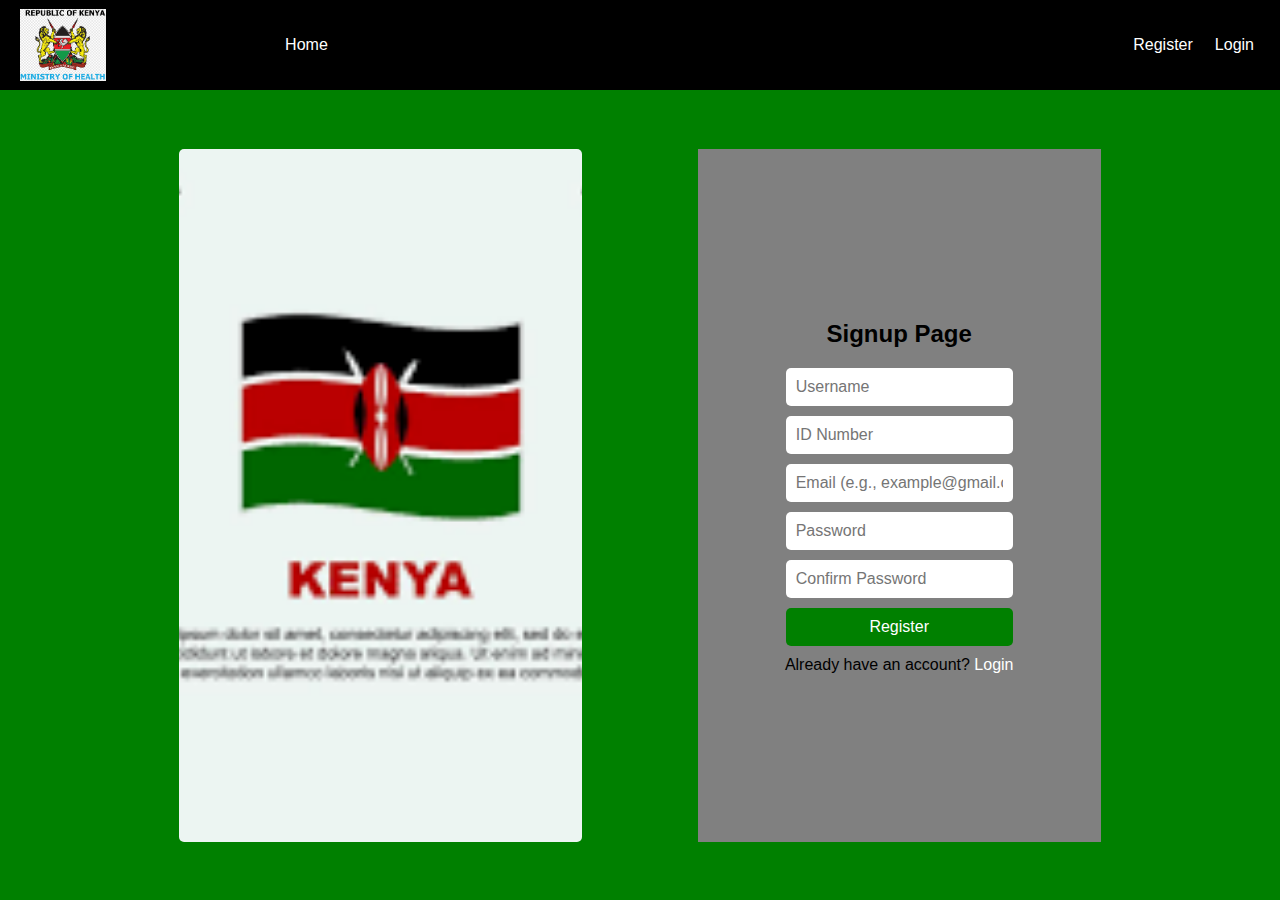
<file: register.html>
<!DOCTYPE html>
<html lang="en">
<head>
    <meta charset="UTF-8">
    <meta name="viewport" content="width=device-width, initial-scale=1.0">
    <title>Signup Page</title>
    <link rel="stylesheet" href="register.css">
</head>
<body>
    <div class="header-container">
        <img src="gavaa.png" alt="Logo" class="logo">
        <button class="home-button">Home</button>
        <div class="right-buttons">
            <button class="register-button">Register</button>
            <button class="login-button">Login</button>
        </div>
    </div>

    <div class="main-container">
        <div class="left-container">
            <img src="back2.png" alt="Signup Image">
        </div>
        <div class="right-container">
            <h2>Signup Page</h2>
            <form id="signup-form" onsubmit="return validateForm()">
                <input type="text" id="username" placeholder="Username" required>
                <input type="text" id="id-number" placeholder="ID Number" required>
                <input type="email" id="email" placeholder="Email (e.g., example@gmail.com)" required>
                <input type="password" id="password" placeholder="Password" required>
                <input type="password" id="confirm-password" placeholder="Confirm Password" required>
                
                
                <button type="submit" class="submit-button">Register</button>
            </form>
            <p>Already have an account? <a href="login.html">Login</a></p>
        </div>
    </div>

    <script src="register.js"></script>
</body>
</html>
</file>
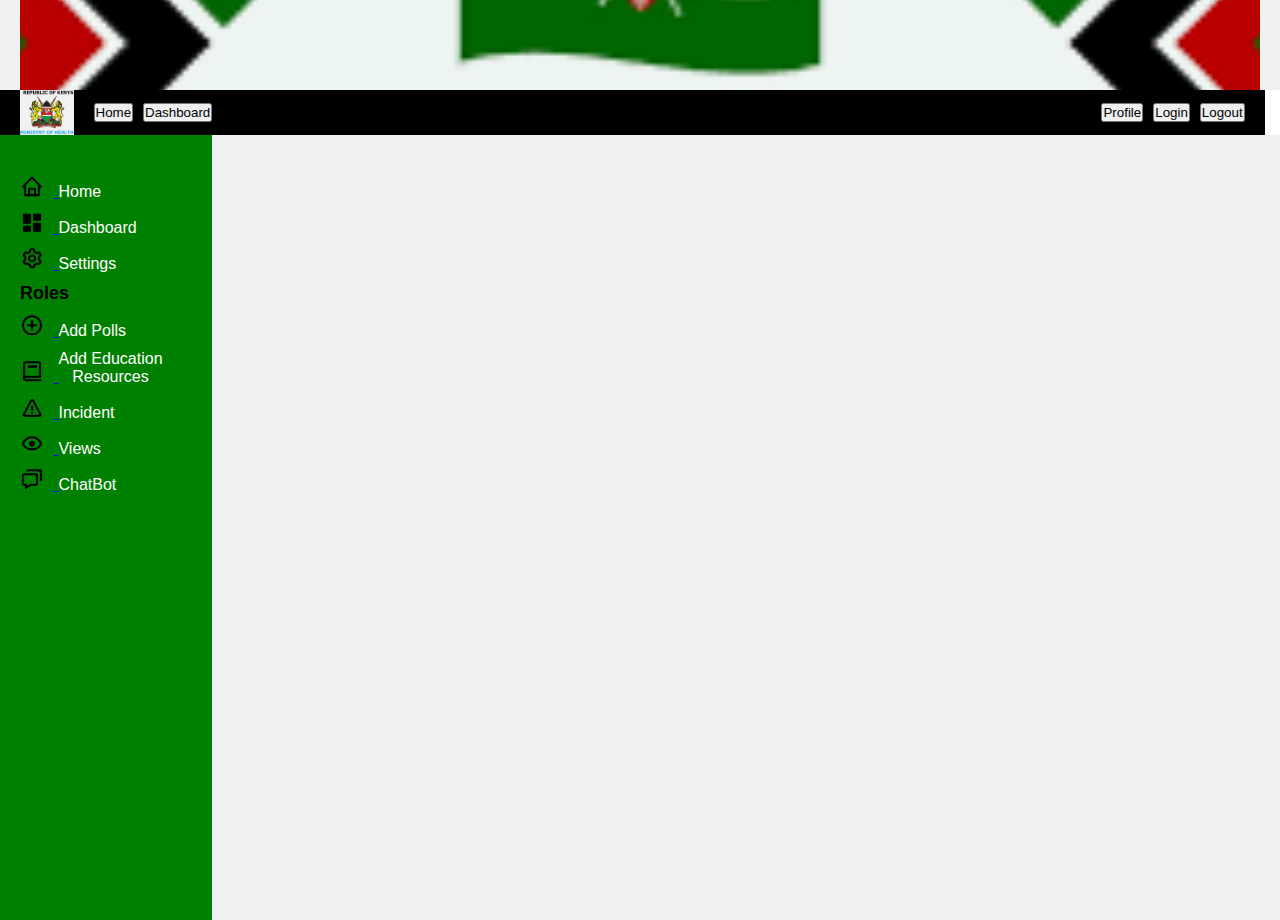
<file: settings.html>
<!DOCTYPE html>
<html lang="en">
<head>
    <meta charset="UTF-8">
    <meta name="viewport" content="width=device-width, initial-scale=1.0">
    <title>Dashboard</title>
    <!-- Include Boxicons CSS -->
    <link href='https://unpkg.com/boxicons@2.0.9/css/boxicons.min.css' rel='stylesheet'>
    <link rel="stylesheet" href="incident.css">
</head>
<body>
    <!-- Top Container -->
    <div class="top-container">
        <div class="logo-container">
            <img src="back2.png" alt="Logo">
        </div>
    </div>

    <!-- Second Container -->
    <div class="second-container">
        <img src="gavaa.png" alt="Small Logo">
        <div class="navigation-container">
            <div class="left-buttons">
                <button class="home-button">Home</button>
                <button class="dashboard-button">Dashboard</button>
            </div>
            <div class="right-buttons">
                <button class="profile-button">Profile</button>
                <button class="login-button">Login</button>
                <button class="logout-button">Logout</button>
            </div>
        </div>
    </div>

    <!-- Sidebar and Main Content Container -->
    <div style="display: flex; height: calc(85%);">
        <!-- Sidebar -->
        <div class="sidebar">
            <div class="sidebar-content">
                <div class="sidebar-item">
                    <a href="index.html">
                        <i class='bx bx-home'></i>
                        <button>Home</button>
                    </a>
                </div>
                <div class="sidebar-item">
                    <a href="dashboard.html">
                        <i class='bx bxs-dashboard'></i>
                        <button>Dashboard</button>
                    </a>
                </div>
                <div class="sidebar-item">
                    <a href="settings.html">
                        <i class='bx bx-cog'></i>
                        <button>Settings</button>
                    </a>
                </div>
                <div class="sidebar-item">
                    <span style="font-size: 18px; font-weight: bold;">Roles</span>
                </div>
                <div class="sidebar-item">
                    <a href="pollsuser.html">
                        <i class='bx bx-plus-circle'></i>
                        <button>Add Polls</button>
                    </a>
                </div>
                <div class="sidebar-item">
                    <a href="document.html">
                        <i class='bx bx-book'></i>
                        <button>Add Education <br>Resources</button>
                    </a>
                </div>
                <div class="sidebar-item">
                    <a href="incident.html">
                        <i class='bx bx-error'></i>
                        <button>Incident</button>
                    </a>
                </div>
                <div class="sidebar-item">
                    <a href="views.html">
                        <i class='bx bx-show'></i>
                        <button>Views</button>
                    </a>
                </div>
                <div class="sidebar-item">
                    <a href="chatbot.html">
                        <i class='bx bx-chat'></i>
                        <button>ChatBot</button>
                    </a>
                </div>
            </div>
        </div>

        <!-- Main Content -->
        <div class="main-content">
       
    </div>
    <script src="incident.js"></script>
</body>
</html>
</file>
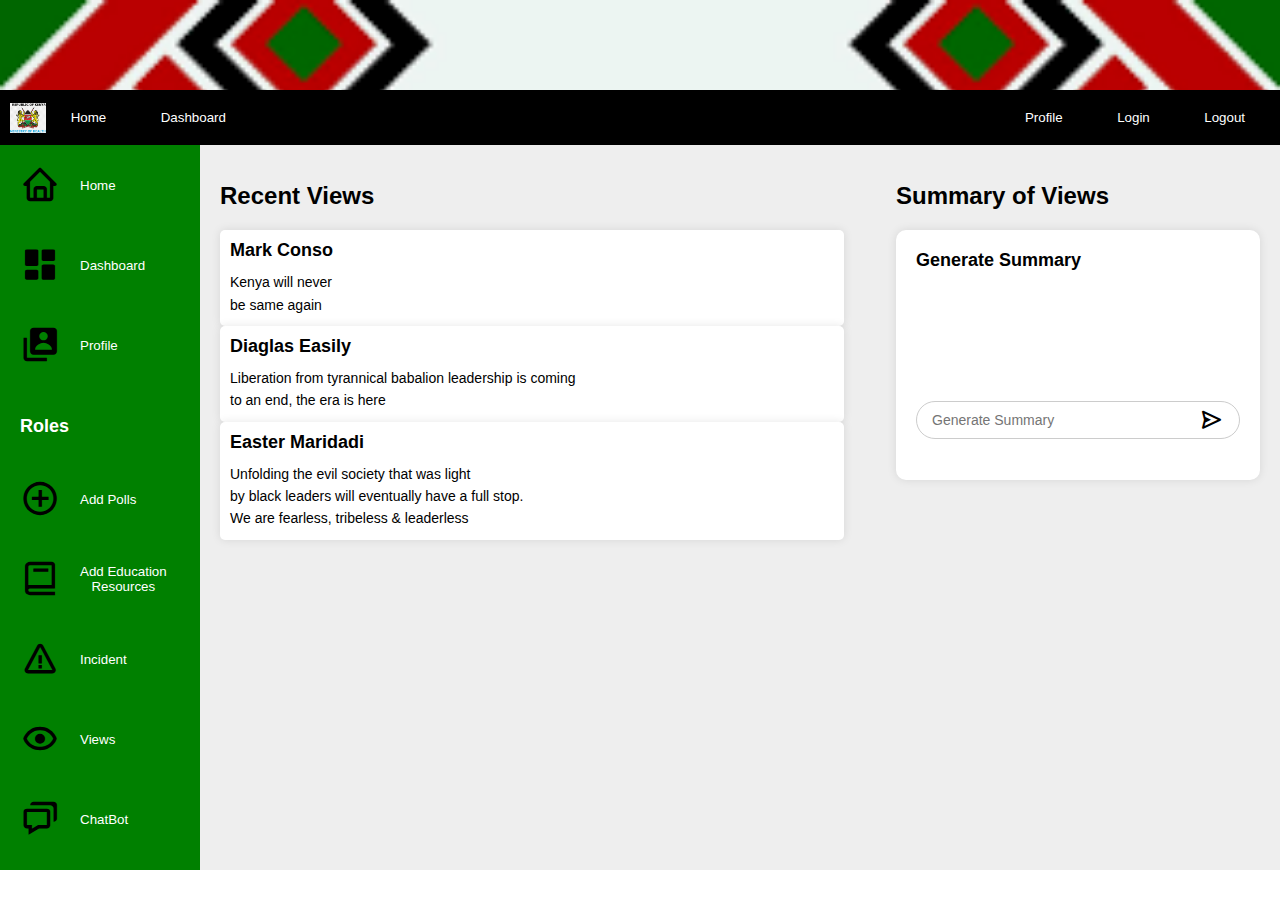
<file: views.html>
<!DOCTYPE html>
<html lang="en">
<head>
    <meta charset="UTF-8">
    <meta name="viewport" content="width=device-width, initial-scale=1.0">
    <title>Polls</title>
    <!-- Include Boxicons CSS -->
    <link href='https://unpkg.com/boxicons@2.0.9/css/boxicons.min.css' rel='stylesheet'>
    <link rel="stylesheet" href="views.css">
</head>
<body>
    <!-- Top Container -->
    <div class="top-container">
        <div class="logo-container">
            <img src="back2.png" alt="Logo">
        </div>
    </div>

    <!-- Second Container -->
    <div class="second-container">
        <img src="gavaa.png" alt="Small Logo">
        <div class="navigation-container">
            <div class="left-buttons">
                <button class="home-button">Home</button>
                <button class="dashboard-button">Dashboard</button>
            </div>
            <div class="right-buttons">
                <button class="profile-button">Profile</button>
                <button class="login-button">Login</button>
                <button class="logout-button">Logout</button>
            </div>
        </div>
    </div>

    <!-- Sidebar and Main Content Container -->
    <div style="display: flex; height: calc(85%);">
        <!-- Sidebar -->
        <div class="sidebar">
            <div class="sidebar-content">
                <div class="sidebar-item">
                    <a href="index.html">
                        <i class='bx bx-home'></i>
                        <button>Home</button>
                    </a>
                </div>
                <div class="sidebar-item">
                    <a href="dashboard.html">
                        <i class='bx bxs-dashboard'></i>
                        <button>Dashboard</button>
                    </a>
                </div>
                <div class="sidebar-item">
                    <a href="profile.html">
                        <i class='bx bxs-user-account'></i>
                        <button>Profile</button>
                    </a>
                </div>
                <div class="sidebar-item">
                    <span style="font-size: 18px; font-weight: bold;">Roles</span>
                </div>
                <div class="sidebar-item">
                    <a href="pollsuser.html">
                        <i class='bx bx-plus-circle'></i>
                        <button>Add Polls</button>
                    </a>
                </div>
                <div class="sidebar-item">
                    <a href="document.html">
                        <i class='bx bx-book'></i>
                        <button>Add Education <br>Resources</button>
                    </a>
                </div>
                <div class="sidebar-item">
                    <a href="incident.html">
                        <i class='bx bx-error'></i>
                        <button>Incident</button>
                    </a>
                </div>
                <div class="sidebar-item">
                    <a href="views.html">
                        <i class='bx bx-show'></i>
                        <button>Views</button>
                    </a>
                </div>
                <div class="sidebar-item">
                    <a href="chatbot.html">
                        <i class='bx bx-chat'></i>
                        <button>ChatBot</button>
                    </a>
                </div>
            </div>
        </div>

        <!-- Main Content -->
        <div class="main-content">
            <div class="left-content">
                <h2>Recent Views</h2>
                <div class="view-container">
                    <div class="view-item">
                        <h3>Mark Conso</h3>
                        <p>Kenya will never<br> be  same again</p>
                    </div>
                    <div class="view-item">
                        <h3>Diaglas Easily</h3>
                        <p>Liberation from tyrannical babalion leadership is coming<br> to an end, the era is here</p>
                    </div>
                    <div class="view-item">
                        <h3>Easter Maridadi</h3>
                        <p>Unfolding the evil society that was light <br> by black leaders will eventually  have a full stop.<br> We are fearless, tribeless & leaderless</p>
                    </div>
                </div>
            </div>
            <div class="right-content">
                <h2>Summary of Views</h2>
                <div class="summary-container">
                    <div class="summary-item">
                        <h3>Generate Summary</h3>
                        <div class="summary-box">
                            <input type="text" placeholder="Generate Summary">
                            <i class='bx bx-send'></i>
                        </div>
                    </div>
                </div>
            </div>
        </div>
    </div>
    <script src="views.js"></script>
</body>
</html>
</file>
<file: login.css>
body {
    margin: 0;
    padding: 0;
    font-family: Arial, sans-serif;
}

/* Header container */
.header-container {
    height: 10vh;
    background-color: black;
    display: flex;
    align-items: center;
    justify-content: space-between;
    padding: 0 20px;
}

.header-container .logo {
    height: 8vh;
}

.header-container .home-button {
    color: white;
    background: none;
    border: none;
    cursor: pointer;
    font-size: 1rem;
    margin-left: -50%;
}

.header-container .register-button,
.header-container .login-button {
    color: white;
    background: none;
    border: none;
    cursor: pointer;
    font-size: 1rem;
}

.header-container .right-buttons {
    display: flex;
    gap: 10px;
}

/* Main container */
.main-container {
    background-color: green;
    height: 90vh;
    display: flex;
    align-items: center;
    justify-content: center;
    gap: 10%;
    padding: 0 5%;
}

.left-container,
.right-container {
    width: 35%;
    height: 77vh;
    display: flex;
    align-items: center;
    justify-content: center;
    box-sizing: border-box;
}

.left-container {
    background-color: #ccc; /* Add background color to see the container boundaries */
}

.left-container img {
    width: 100%;
    height: 100%;
    object-fit: cover;
    border-radius: 5px;
}

.right-container {
    background-color: grey;
    padding: 20px;
    display: flex;
    flex-direction: column;
    align-items: center;
    justify-content: center;
}

.right-container .form-container {
    width: 100%;
}

.right-container h2 {
    text-align: center;
    margin-bottom: 20px;
}

.right-container form {
    display: flex;
    flex-direction: column;
    gap: 10px;
}

.right-container input[type="email"],
.right-container input[type="password"] {
    padding: 10px;
    border: none;
    border-radius: 5px;
    font-size: 1rem;
}

.form-options {
    display: flex;
    justify-content: space-between;
    align-items: center;
}

.form-options .remember-me {
    margin-right: 5px;
}

.submit-button {
    padding: 10px;
    border: none;
    border-radius: 5px;
    background-color: green;
    color: white;
    font-size: 1rem;
    cursor: pointer;
}

.right-container p {
    text-align: center;
    margin-top: 10px;
}

.right-container a {
    color: white;
    text-decoration: none;
}

/* Responsive adjustments */
@media screen and (max-width: 1024px) {
    .main-container {
        flex-direction: column;
        height: auto;
        gap: 20px;
        padding: 20px;
    }

    .left-container,
    .right-container {
        width: 80%;
        height: auto;
    }

    .header-container {
        padding: 0 10px;
    }

    .header-container .home-button {
        margin-left: 0;
    }
}

@media screen and (max-width: 768px) {
    .header-container {
        flex-direction: column;
        height: auto;
        padding: 10px;
    }

    .header-container .home-button {
        margin-left: 0;
    }

    .right-buttons {
        flex-direction: column;
        gap: 5px;
    }

    .main-container {
        padding: 10px;
    }

    .left-container,
    .right-container {
        width: 100%;
        height: auto;
    }
}

@media screen and (max-width: 480px) {
    .header-container {
        padding: 5px;
    }

    .main-container {
        padding: 5px;
    }

    .right-container input[type="email"],
    .right-container input[type="password"] {
        padding: 5px;
        font-size: 0.875rem;
    }

    .submit-button {
        padding: 5px;
        font-size: 0.875rem;
    }
}
</file>
<file: register.css>
body {
    margin: 0;
    padding: 0;
    font-family: Arial, sans-serif;
}

/* Header container */
.header-container {
    height: 10vh;
    background-color: black;
    display: flex;
    align-items: center;
    justify-content: space-between;
    padding: 0 20px;
}

.header-container .logo {
    height: 8vh;
}

.header-container .home-button {
    color: white;
    background: none;
    border: none;
    cursor: pointer;
    font-size: 1rem;
    margin-left: -50%;
}

.header-container .register-button,
.header-container .login-button {
    color: white;
    background: none;
    border: none;
    cursor: pointer;
    font-size: 1rem;
}

.header-container .right-buttons {
    display: flex;
    gap: 10px;
}

/* Main container */
.main-container {
    background-color: green;
    height: 90vh;
    display: flex;
    align-items: center;
    justify-content: center;
    gap: 10%;
    padding: 0 5%;
}

.left-container,
.right-container {
    width: 35%;
    height: 77vh;
    display: flex;
    align-items: center;
    justify-content: center;
    box-sizing: border-box;
}

.left-container img {
    width: 100%;
    height: 100%;
    object-fit: cover;
    border-radius: 5px;
}

.right-container {
    background-color: grey;
    padding: 20px;
    display: flex;
    flex-direction: column;
    align-items: center;
    justify-content: center;
}

.right-container h2 {
    text-align: center;
    margin-bottom: 20px;
}

.right-container form {
    display: flex;
    flex-direction: column;
    gap: 10px;
}

.right-container input[type="text"],
.right-container input[type="email"],
.right-container input[type="password"] {
    padding: 10px;
    border: none;
    border-radius: 5px;
    font-size: 1rem;
}

.right-container input[type="checkbox"] {
    cursor: pointer;
}

.form-options {
    display: flex;
    justify-content: space-between;
    align-items: center;
}

.submit-button {
    padding: 10px;
    border: none;
    border-radius: 5px;
    background-color: green;
    color: white;
    font-size: 1rem;
    cursor: pointer;
}

.right-container p {
    text-align: center;
    margin-top: 10px;
}

.right-container a {
    color: white;
    text-decoration: none;
}

/* Responsive adjustments */
@media screen and (max-width: 1024px) {
    .main-container {
        flex-direction: column;
        height: auto;
        gap: 20px;
        padding: 20px;
    }

    .left-container,
    .right-container {
        width: 100%;
        height: auto;
    }
}

@media screen and (max-width: 768px) {
    .header-container {
        flex-direction: column;
        height: auto;
        padding: 10px;
    }

    .header-container .home-button {
        margin-left: 0;
    }

    .right-buttons {
        flex-direction: column;
        gap: 5px;
    }

    .main-container {
        padding: 10px;
    }

    .left-container,
    .right-container {
        width: 100%;
        height: auto;
    }
}

@media screen and (max-width: 480px) {
    .header-container {
        padding: 5px;
    }

    .main-container {
        padding: 5px;
    }

    .right-container input[type="text"],
    .right-container input[type="email"],
    .right-container input[type="password"] {
        padding: 5px;
        font-size: 0.875rem;
    }

    .submit-button {
        padding: 5px;
        font-size: 0.875rem;
    }
}
</file>
<file: styles.css>
/* General Reset */
* {
    margin: 0;
    padding: 0;
    box-sizing: border-box;
}

body {
    font-family: Arial, sans-serif;
}

/* Containers */
.top-container,
.middle-container,
.heading-container,
.paragraph-container,
.bottom-container {
    width: 100%;
}

.top-container {
    height: 10vh;
    overflow: hidden;
}

.top-container img {
    width: 100%;
    height: 100%;
    object-fit: cover;
}

.middle-container {
    height: 25vh;
    position: relative;
}

.middle-container img {
    width: 100%;
    height: 100%;
    object-fit: cover;
}

.nested-container {
    position: absolute;
    top: 0;
    left: 0;
    width: 99%;
    height: 6vh;
    background-color: black;
    display: flex;
    align-items: center;
    justify-content: space-between;
    padding: 0 10px;
}

.nested-container .logo {
    height: 5vh;
    width: auto;
}

.home {
    margin-left: -80%;
    /* background-color: black; */
}

.right-buttons {
    display: flex;
    gap: 5px;
}

.heading-container {
    height: 5vh;
    display: flex;
    text-align: center;
    align-items: center;
    gap: -100%;
    justify-content: space-around;
    background-color: white;
}

.heading-container img {
    height: 80%;
}

.paragraph-container {
    height: 50vh;
    text-align: center;
    justify-content: center;
    align-items: center;
    padding: 20px;
}

.bottom-container {
    height: 10vh;
}

.bottom-container img {
    width: 100%;
    height: 100%;
    object-fit: cover;
}

/* Responsive adjustments */
@media screen and (max-width: 768px) {
    .nested-container {
        flex-direction: column;
        height: auto;
        padding: 10px;
    }

    .home {
        margin-left: 0;
    }

    .right-buttons {
        gap: 10px;
    }

    .heading-container {
        flex-direction: column;
        gap: 10px;
    }
}

@media screen and (max-width: 480px) {
    .top-container {
        height: 8vh;
    }

    .middle-container {
        height: 20vh;
    }

    .nested-container {
        height: auto;
    }

    .heading-container {
        height: auto;
    }

    .paragraph-container {
        height: auto;
        padding: 10px;
    }

    .bottom-container {
        height: 8vh;
    }
}

@media screen and (max-width: 360px) {
    .nested-container {
        flex-direction: column;
        align-items: flex-start;
    }

    .right-buttons {
        flex-direction: column;
    }
}

@media screen and (max-width: 320px) {
    .heading-container {
        flex-direction: column;
        text-align: center;
    }

    .paragraph-container {
        padding: 5px;
    }
}
</file>
<file: chatbot.css>
/* General Reset */
* {
    margin: 0;
    padding: 0;
    box-sizing: border-box;
}

body {
    font-family: Arial, sans-serif;
    display: flex;
    flex-direction: column;
    height: 100vh;
}

/* Top Container */
.top-container {
    width: 100%;
    height: 10vh;
    background-color: #f0f0f0;
    display: flex;
    align-items: center;
    justify-content: center;
    overflow: hidden;
    padding: 0 20px;
}

.top-container img {
    width: 100%;
    height: 100%;
    object-fit: cover;
}

.logo-container img {
    height: 900px; /* Adjust height as needed */
    width: 100%;
}

/* Second Container */
.second-container {
    width: 98.8%;
    height: 5%;
    background-color: black;
    display: flex;
    align-items: center;
    padding: 0 20px;
}

.second-container img {
    height: 100%;
    margin-right: 20px;
}

.navigation-container {
    display: flex;
    width: 100%;
    justify-content: space-between;
}

.left-buttons,
.right-buttons {
    display: flex;
    gap: 10px;
}

.right-buttons {
    margin-left: auto;
}

/* Sidebar */
.sidebar {
    width: 20%;
    background-color: green;
    display: flex;
    flex-direction: column;
    height: calc(100vh - 15%); /* Subtract the combined height of the top and second containers */
    padding-top: 20px;
}

.sidebar-content {
    padding: 20px;
    height: 100%;
    display: flex;
    flex-direction: column;
    justify-content: flex-start;
}

.sidebar-item {
    display: flex;
    align-items: center;
    margin-bottom: 10px;
}

.sidebar-item img {
    width: 24px;
    height: 24px;
    margin-right: 10px;
}

.sidebar-item button {
    background: none;
    border: none;
    color: white;
    font-size: 16px;
    cursor: pointer;
}

.sidebar-item i {
    color: black; /* Set icon color to white */
    font-size: 24px; /* Adjust the icon size if needed */
    margin-right: 10px; /* Add some space between the icon and the button */
}

/* Main Content */
.main-content {
    display: flex;
    width: 80%;
    height: 100%;
}

.image-container {
    position: relative;
    width: 100%;
    height: 100%;
}

.image-container img {
    width: 100%;
    height: 100%;
    object-fit: cover;
}

.overlay-container {
    position: absolute;
    top: 0;
    left: 0;
    width: 50%;
    height: 60%;
    background: rgba(255, 255, 255, 0.8);
    display: flex;
    align-items: center;
    justify-content: center;
}

.overlay-content {
    text-align: center;
    padding: 20px;
}

.overlay-content p {
    font-size: 18px;
    line-height: 1.6;
    margin-bottom: 20px;
}

.message-field {
    display: flex;
    align-items: center;
    border: 1px solid #ccc;
    border-radius: 20px;
    padding: 5px 10px;
}

.message-field input {
    flex: 1;
    border: none;
    outline: none;
    padding: 10px;
    border-radius: 20px;
}

.message-field button {
    background: none;
    border: none;
    cursor: pointer;
}

.message-field button i {
    font-size: 24px;
}

/* Responsive adjustments */
@media screen and (max-width: 768px) {
    .sidebar {
        width: 100%;
        height: auto;
    }

    .main-content {
        width: 100%;
        flex-direction: column;
    }

    .image-container, .new-container {
        width: 100%;
    }
}

@media screen and (max-width: 480px) {
    .top-container {
        height: 8vh;
    }

    .second-container {
        height: 6vh;
        flex-direction: column;
        align-items: flex-start;
        padding: 0 10px;
    }

    .navigation-container {
        flex-direction: column;
    }

    .left-buttons,
    .right-buttons {
        flex-direction: column;
        gap: 5px;
    }

    .sidebar {
        width: 100%;
        height: auto;
        flex-direction: row;
        overflow-x: auto;
        padding-top: 10px;
    }

    .sidebar-content {
        flex-direction: row;
        flex-wrap: nowrap;
        padding: 10px;
    }

    .sidebar-item {
        margin-bottom: 0;
        margin-right: 10px;
    }

    .main-content {
        width: 100%;
        height: auto;
    }

    .image-container, .new-container {
        width: 100%;
    }
}

/* Additional Mobile Device Media Queries */

@media screen and (max-width: 250px) {
    .top-container,
    .second-container,
    .sidebar,
    .main-content {
        flex-direction: column;
    }
}

@media screen and (max-width: 359px) {
    .top-container,
    .second-container,
    .sidebar,
    .main-content {
        flex-direction: column;
    }
}

@media screen and (max-width: 450px) {
    .top-container,
    .second-container,
    .sidebar,
    .main-content {
        flex-direction: column;
    }
}

@media screen and (max-width: 500px) {
    .top-container,
    .second-container,
    .sidebar,
    .main-content {
        flex-direction: column;
    }
}

@media screen and (max-width: 600px) {
    .top-container,
    .second-container,
    .sidebar,
    .main-content {
        flex-direction: column;
    }
}

@media screen and (max-width: 750px) {
    .top-container,
    .second-container,
    .sidebar,
    .main-content {
        flex-direction: column;
    }
}

@media screen and (max-width: 800px) {
    .top-container,
    .second-container,
    .sidebar,
    .main-content {
        flex-direction: column;
    }
}

@media screen and (max-width: 900px) {
    .top-container,
    .second-container,
    .sidebar,
    .main-content {
        flex-direction: column;
    }
}

@media screen and (max-width: 1000px) {
    .top-container,
    .second-container,
    .sidebar,
    .main-content {
        flex-direction: column;
    }
}
</file>
<file: dashadmin.css>
/* General Reset */
* {
    margin: 0;
    padding: 0;
    box-sizing: border-box;
}

body {
    font-family: Arial, sans-serif;
    display: flex;
    flex-direction: column;
    height: 100vh;
}

/* Top Container */
.top-container {
    width: 100%;
    height: 10vh;
    background-color: #f0f0f0;
    display: flex;
    align-items: center;
    justify-content: center;
    overflow: hidden;
    padding: 0 20px;
}

.top-container img {
    width: 100%;
    height: 100%;
    object-fit: cover;
}

.logo-container img {
    height: 900px; /* Adjust height as needed */
    width: 100%;
}

/* Second Container */
.second-container {
    width: 98.8%;
    height: 5%;
    background-color: black;
    display: flex;
    align-items: center;
    padding: 0 20px;
}

.second-container img {
    height: 100%;
    margin-right: 20px;
}

.navigation-container {
    display: flex;
    width: 100%;
    justify-content: space-between;
}

.left-buttons,
.right-buttons {
    display: flex;
    gap: 10px;
}

.right-buttons {
    margin-left: auto;
}

/* Sidebar */
.sidebar {
    width: 20%;
    background-color: green;
    display: flex;
    flex-direction: column;
    height: calc(100vh - 15%); /* Subtract the combined height of the top and second containers */
    padding-top: 20px;
}

.sidebar-content {
    padding: 20px;
    height: 100%;
    display: flex;
    flex-direction: column;
    justify-content: flex-start;
}

.sidebar-item {
    display: flex;
    align-items: center;
    margin-bottom: 10px;
}

.sidebar-item img {
    width: 24px;
    height: 24px;
    margin-right: 10px;
}

.sidebar-item button {
    background: none;
    border: none;
    color: white;
    font-size: 16px;
    cursor: pointer;
}

.sidebar-item i {
    color: black; /* Set icon color to white */
    font-size: 24px; /* Adjust the icon size if needed */
    margin-right: 10px; /* Add some space between the icon and the button */
}

/* Main Content */


.first-content {
    padding: 20px;
    background-color: white;
}



/* Responsive adjustments */
@media screen and (max-width: 768px) {
    .sidebar {
        width: 100%;
        height: auto;
    }

    .main-content {
        width: 100%;
    }
}

/* Media Queries for Specific Widths */

@media screen and (max-width: 250px) {
    .top-container,
    .second-container,
    .sidebar,
    .main-content {
        flex-direction: column;
    }
}

@media screen and (max-width: 359px) {
    .top-container,
    .second-container,
    .sidebar,
    .main-content {
        flex-direction: column;
    }
}

@media screen and (max-width: 450px) {
    .top-container,
    .second-container,
    .sidebar,
    .main-content {
        flex-direction: column;
    }
}

@media screen and (max-width: 500px) {
    .top-container,
    .second-container,
    .sidebar,
    .main-content {
        flex-direction: column;
    }
}

@media screen and (max-width: 600px) {
    .top-container,
    .second-container,
    .sidebar,
    .main-content {
        flex-direction: column;
    }
}

@media screen and (max-width: 750px) {
    .top-container,
    .second-container,
    .sidebar,
    .main-content {
        flex-direction: column;
    }
}

@media screen and (max-width: 800px) {
    .top-container,
    .second-container,
    .sidebar,
    .main-content {
        flex-direction: column;
    }
}

@media screen and (max-width: 900px) {
    .top-container,
    .second-container,
    .sidebar,
    .main-content {
        flex-direction: column;
    }
}

@media screen and (max-width: 1000px) {
    .top-container,
    .second-container,
    .sidebar,
    .main-content {
        flex-direction: column;
    }
}

/* Media Queries for Mobile Devices */

@media screen and (max-width: 480px) {
    .top-container {
        height: 8vh;
    }

    .second-container {
        height: 6vh;
        flex-direction: column;
        align-items: flex-start;
        padding: 0 10px;
    }

    .navigation-container {
        flex-direction: column;
    }

    .left-buttons,
    .right-buttons {
        flex-direction: column;
        gap: 5px;
    }

    .sidebar {
        width: 100%;
        height: auto;
        flex-direction: row;
        overflow-x: auto;
        padding-top: 10px;
    }

    .sidebar-content {
        flex-direction: row;
        flex-wrap: nowrap;
        padding: 10px;
    }

    .sidebar-item {
        margin-bottom: 0;
        margin-right: 10px;
    }

    .main-content {
        width: 100%;
        height: auto;
    }

    .first-content {
        padding: 10px;
    }

    .second-content {
        flex-direction: column;
        height: auto;
    }

    .half-content {
        width: 100%;
        padding: 10px 0;
    }
}
</file>
<file: dashboard.css>
/* General Reset */
* {
    margin: 0;
    padding: 0;
    box-sizing: border-box;
}

body {
    font-family: Arial, sans-serif;
    display: flex;
    flex-direction: column;
    height: 100vh;
}

/* Top Container */
.top-container {
    width: 100%;
    height: 10vh;
    background-color: #f0f0f0;
    display: flex;
    align-items: center;
    justify-content: center;
    overflow: hidden;
    padding: 0 20px;
}

.top-container img {
    width: 100%;
    height: 100%;
    object-fit: cover;
}

.logo-container img {
    height: 900px; /* Adjust height as needed */
    width: 100%;
}

/* Second Container */
.second-container {
    width: 98.8%;
    height: 5%;
    background-color: black;
    display: flex;
    align-items: center;
    padding: 0 20px;
}

.second-container img {
    height: 100%;
    margin-right: 20px;
}

.navigation-container {
    display: flex;
    width: 100%;
    justify-content: space-between;
}

.left-buttons,
.right-buttons {
    display: flex;
    gap: 10px;
}

.right-buttons {
    margin-left: auto;
}

/* Sidebar */
.sidebar {
    width: 20%;
    background-color: green;
    display: flex;
    flex-direction: column;
    height: calc(100vh - 15%); /* Subtract the combined height of the top and second containers */
    padding-top: 20px;
}

.sidebar-content {
    padding: 20px;
    height: 100%;
    display: flex;
    flex-direction: column;
    justify-content: flex-start;
}

.sidebar-item {
    display: flex;
    align-items: center;
    margin-bottom: 10px;
}

.sidebar-item img {
    width: 24px;
    height: 24px;
    margin-right: 10px;
}

.sidebar-item button {
    background: none;
    border: none;
    color: white;
    font-size: 16px;
    cursor: pointer;
}

.sidebar-item i {
    color: black; /* Set icon color to white */
    font-size: 24px; /* Adjust the icon size if needed */
    margin-right: 10px; /* Add some space between the icon and the button */
}

/* Main Content */
.main-content {
    width: 80%;
    display: flex;
    flex-direction: column;
    height: calc(100vh - 15%); /* Subtract the combined height of the top and second containers */
    background-color: black;
    overflow-y: auto; /* Enable scrolling if content exceeds height */
}

.first-content {
    padding: 20px;
    background-color: white;
}

.first-content p {
    margin-bottom: 10px;
    font-size: 18px;
}

.second-content {
    display: flex;
    height: 60%;
}

.half-content {
    width: 50%;
    padding: 0;
    box-sizing: border-box;
    display: flex;
    justify-content: center;
    align-items: center;
}

.half-content img {
    width: 100%;
    height: 100%;
    object-fit: cover;
}

/* Responsive adjustments */
@media screen and (max-width: 768px) {
    .sidebar {
        width: 100%;
        height: auto;
    }

    .main-content {
        width: 100%;
    }
}

/* Media Queries for Specific Widths */

@media screen and (max-width: 250px) {
    .top-container,
    .second-container,
    .sidebar,
    .main-content {
        flex-direction: column;
    }
}

@media screen and (max-width: 359px) {
    .top-container,
    .second-container,
    .sidebar,
    .main-content {
        flex-direction: column;
    }
}

@media screen and (max-width: 450px) {
    .top-container,
    .second-container,
    .sidebar,
    .main-content {
        flex-direction: column;
    }
}

@media screen and (max-width: 500px) {
    .top-container,
    .second-container,
    .sidebar,
    .main-content {
        flex-direction: column;
    }
}

@media screen and (max-width: 600px) {
    .top-container,
    .second-container,
    .sidebar,
    .main-content {
        flex-direction: column;
    }
}

@media screen and (max-width: 750px) {
    .top-container,
    .second-container,
    .sidebar,
    .main-content {
        flex-direction: column;
    }
}

@media screen and (max-width: 800px) {
    .top-container,
    .second-container,
    .sidebar,
    .main-content {
        flex-direction: column;
    }
}

@media screen and (max-width: 900px) {
    .top-container,
    .second-container,
    .sidebar,
    .main-content {
        flex-direction: column;
    }
}

@media screen and (max-width: 1000px) {
    .top-container,
    .second-container,
    .sidebar,
    .main-content {
        flex-direction: column;
    }
}

/* Media Queries for Mobile Devices */

@media screen and (max-width: 480px) {
    .top-container {
        height: 8vh;
    }

    .second-container {
        height: 6vh;
        flex-direction: column;
        align-items: flex-start;
        padding: 0 10px;
    }

    .navigation-container {
        flex-direction: column;
    }

    .left-buttons,
    .right-buttons {
        flex-direction: column;
        gap: 5px;
    }

    .sidebar {
        width: 100%;
        height: auto;
        flex-direction: row;
        overflow-x: auto;
        padding-top: 10px;
    }

    .sidebar-content {
        flex-direction: row;
        flex-wrap: nowrap;
        padding: 10px;
    }

    .sidebar-item {
        margin-bottom: 0;
        margin-right: 10px;
    }

    .main-content {
        width: 100%;
        height: auto;
    }

    .first-content {
        padding: 10px;
    }

    .second-content {
        flex-direction: column;
        height: auto;
    }

    .half-content {
        width: 100%;
        padding: 10px 0;
    }
}
</file>
<file: document.css>
/* General Reset */
* {
    margin: 0;
    padding: 0;
    box-sizing: border-box;
}

body {
    font-family: Arial, sans-serif;
    display: flex;
    flex-direction: column;
    height: 100vh;
}

/* Top Container */
.top-container {
    width: 100%;
    height: 10vh;
    background-color: #f0f0f0;
    display: flex;
    align-items: center;
    justify-content: center;
    overflow: hidden;
    padding: 0 20px;
}

.top-container img {
    width: 100%;
    height: 100%;
    object-fit: cover;
}

.logo-container img {
    height: 900px; /* Adjust height as needed */
    width: 100%;
}

/* Second Container */
.second-container {
    width: 98.8%;
    height: 5%;
    background-color: black;
    display: flex;
    align-items: center;
    padding: 0 20px;
}

.second-container img {
    height: 100%;
    margin-right: 20px;
}

.navigation-container {
    display: flex;
    width: 100%;
    justify-content: space-between;
}

.left-buttons,
.right-buttons {
    display: flex;
    gap: 10px;
}

.right-buttons {
    margin-left: auto;
}

/* Sidebar */
.sidebar {
    width: 20%;
    background-color: green;
    display: flex;
    flex-direction: column;
    height: calc(100vh - 15%); /* Subtract the combined height of the top and second containers */
    padding-top: 20px;
}

.sidebar-content {
    padding: 20px;
    height: 100%;
    display: flex;
    flex-direction: column;
    justify-content: flex-start;
}

.sidebar-item {
    display: flex;
    align-items: center;
    margin-bottom: 10px;
}

.sidebar-item img {
    width: 24px;
    height: 24px;
    margin-right: 10px;
}

.sidebar-item button {
    background: none;
    border: none;
    color: white;
    font-size: 16px;
    cursor: pointer;
}

.sidebar-item i {
    color: black; /* Set icon color to white */
    font-size: 24px; /* Adjust the icon size if needed */
    margin-right: 10px; /* Add some space between the icon and the button */
}

/* Main Content */
.main-content {
    display: flex;
    width: 80%;
    height: 100%;
}

.image-container {
    position: relative;
    width: 100%;
    height: 100%;
}

.image-container img {
    width: 100%;
    height: 100%;
    object-fit: cover;
}

.overlay-container {
    position: absolute;
    top: 0;
    left: 0;
    margin-top: 20%;
    margin-left: 35%;
    width: 40%;
    height: 40%;
    background: black;
    display: flex;
    align-items: center;
    justify-content: center;
}

.overlay-content {
    text-align: center;
    padding: 20px;
}


.title {
    display: flex;
    font-size: 16px;
    align-items: center;
    color: white;
    margin-bottom: 10px;
}

.category {
    display: flex;
    align-items: center;
    font-size: 16px;
    color: white;
    margin-bottom: 10px;
}

.category i {
    margin-right: 5px;
    color: white;

}

.upload {
    display: flex;
    align-items: center;
    font-size: 16px;
    margin-bottom: 10px;
    color: white;
}

.upload i {
    margin-right: 5px;
    color: white;
}
.search-input {
    background-color: white;
    border: 1px solid #ccc;
    padding: 5px 10px;
    margin-left: 10px;
    flex-grow: 1; /* Allow the input field to grow to fill available space */
}

.search-dropdown {
    padding: 5px;
    margin-right: 10px;
}


.post-button {
    background-color: green;
    color: white;
    border: none;
    padding: 10px 20px;
    cursor: pointer;
    font-size: 16px;
    border-radius: 5px;
}

.post-button:hover {
    background-color: #333;
}

/* Responsive adjustments */
@media screen and (max-width: 768px) {
    .sidebar {
        width: 100%;
        height: auto;
    }

    .main-content {
        width: 100%;
        flex-direction: column;
    }

    .image-container, .new-container {
        width: 100%;
    }
}

@media screen and (max-width: 480px) {
    .top-container {
        height: 8vh;
    }

    .second-container {
        height: 6vh;
        flex-direction: column;
        align-items: flex-start;
        padding: 0 10px;
    }

    .navigation-container {
        flex-direction: column;
    }

    .left-buttons,
    .right-buttons {
        flex-direction: column;
        gap: 5px;
    }

    .sidebar {
        width: 100%;
        height: auto;
        flex-direction: row;
        overflow-x: auto;
        padding-top: 10px;
    }

    .sidebar-content {
        flex-direction: row;
        flex-wrap: nowrap;
        padding: 10px;
    }

    .sidebar-item {
        margin-bottom: 0;
        margin-right: 10px;
    }

    .main-content {
        width: 100%;
        height: auto;
    }

    .image-container, .new-container {
        width: 100%;
    }
}

/* Additional Mobile Device Media Queries */

@media screen and (max-width: 250px) {
    .top-container,
    .second-container,
    .sidebar,
    .main-content {
        flex-direction: column;
    }
}

@media screen and (max-width: 359px) {
    .top-container,
    .second-container,
    .sidebar,
    .main-content {
        flex-direction: column;
    }
}

@media screen and (max-width: 450px) {
    .top-container,
    .second-container,
    .sidebar,
    .main-content {
        flex-direction: column;
    }
}

@media screen and (max-width: 500px) {
    .top-container,
    .second-container,
    .sidebar,
    .main-content {
        flex-direction: column;
    }
}

@media screen and (max-width: 600px) {
    .top-container,
    .second-container,
    .sidebar,
    .main-content {
        flex-direction: column;
    }
}

@media screen and (max-width: 750px) {
    .top-container,
    .second-container,
    .sidebar,
    .main-content {
        flex-direction: column;
    }
}

@media screen and (max-width: 800px) {
    .top-container,
    .second-container,
    .sidebar,
    .main-content {
        flex-direction: column;
    }
}

@media screen and (max-width: 900px) {
    .top-container,
    .second-container,
    .sidebar,
    .main-content {
        flex-direction: column;
    }
}

@media screen and (max-width: 1000px) {
    .top-container,
    .second-container,
    .sidebar,
    .main-content {
        flex-direction: column;
    }
}
</file>
<file: forgot.css>
/* General Reset */
* {
    margin: 0;
    padding: 0;
    box-sizing: border-box;
}

body {
    font-family: Arial, sans-serif;
    display: flex;
    flex-direction: column;
    height: 100vh;
}

/* Header container */
.header-container {
    height: 10vh;
    background-color: black;
    display: flex;
    align-items: center;
    justify-content: space-between;
    padding: 0 20px;
}

.header-container .logo {
    height: 8vh;
}

.header-container .home-button {
    color: white;
    background: none;
    border: none;
    cursor: pointer;
    font-size: 1rem;
    margin-left: 3cm; /* Adjusted margin to 3cm */
}

.header-container .register-button,
.header-container .login-button {
    color: white;
    background: none;
    border: none;
    cursor: pointer;
    font-size: 1rem;
}

.header-container .right-buttons {
    display: flex;
    gap: 10px;
}

/* Main container */
.main-container {
    background-color: green;
    height: 90vh;
    display: flex;
    align-items: center;
    justify-content: center;
    gap: 10%;
    padding: 0 5%;
}

.left-container,
.right-container {
    width: 35%;
    height: 77vh; /* Height increased by 10% */
    display: flex;
    align-items: center;
    justify-content: center;
    box-sizing: border-box;
}

.left-container {
    background-color: #ccc; /* Add background color to see the container boundaries */
}

.left-container img {
    width: 100%;
    height: 100%;
    object-fit: cover;
    border-radius: 5px;
}

.right-container {
    background-color: grey;
    padding: 20px;
    display: flex;
    flex-direction: column;
    align-items: center;
    justify-content: center;
}

.right-container h2 {
    text-align: center;
    margin-bottom: 20px;
    font-weight: bold;
}

.right-container p {
    text-align: center;
    margin-bottom: 20px;
}

.right-container form {
    width: 100%;
    display: flex;
    flex-direction: column;
    gap: 10px;
}

.right-container input[type="password"] {
    padding: 10px;
    border: none;
    border-radius: 5px;
    font-size: 1rem;
}

.submit-button {
    padding: 10px;
    border: none;
    border-radius: 5px;
    background-color: green;
    color: white;
    font-size: 1rem;
    cursor: pointer;
}

/* Responsive adjustments */
@media screen and (max-width: 768px) {
    .sidebar {
        width: 100%;
        height: auto;
    }

    .main-content {
        width: 100%;
    }
}

/* Media Queries for Specific Widths */
@media screen and (max-width: 250px) {
    .top-container,
    .second-container,
    .sidebar,
    .main-content {
        flex-direction: column;
    }
}

@media screen and (max-width: 359px) {
    .top-container,
    .second-container,
    .sidebar,
    .main-content {
        flex-direction: column;
    }
}

@media screen and (max-width: 450px) {
    .top-container,
    .second-container,
    .sidebar,
    .main-content {
        flex-direction: column;
    }
}

@media screen and (max-width: 500px) {
    .top-container,
    .second-container,
    .sidebar,
    .main-content {
        flex-direction: column;
    }
}

@media screen and (max-width: 600px) {
    .top-container,
    .second-container,
    .sidebar,
    .main-content {
        flex-direction: column;
    }
}

@media screen and (max-width: 750px) {
    .top-container,
    .second-container,
    .sidebar,
    .main-content {
        flex-direction: column;
    }
}

@media screen and (max-width: 800px) {
    .top-container,
    .second-container,
    .sidebar,
    .main-content {
        flex-direction: column;
    }
}

@media screen and (max-width: 900px) {
    .top-container,
    .second-container,
    .sidebar,
    .main-content {
        flex-direction: column;
    }
}

@media screen and (max-width: 1000px) {
    .top-container,
    .second-container,
    .sidebar,
    .main-content {
        flex-direction: column;
    }
}

/* Media Queries for Mobile Devices */
@media screen and (max-width: 480px) {
    .header-container {
        height: 8vh;
    }

    .main-container {
        height: auto;
        flex-direction: column;
        padding: 10px;
    }

    .left-container,
    .right-container {
        width: 100%;
        height: auto;
        margin-bottom: 20px;
    }

    .right-container form {
        gap: 5px;
    }

    .right-container input[type="password"] {
        padding: 8px;
    }

    .submit-button {
        padding: 8px;
        font-size: 0.9rem;
    }
}
</file>
<file: incident.css>
/* General Reset */
* {
    margin: 0;
    padding: 0;
    box-sizing: border-box;
}

body {
    font-family: Arial, sans-serif;
    display: flex;
    flex-direction: column;
    height: 100vh;
}

/* Top Container */
.top-container {
    width: 100%;
    height: 10vh;
    background-color: #f0f0f0;
    display: flex;
    align-items: center;
    justify-content: center;
    overflow: hidden;
    padding: 0 20px;
}

.top-container img {
    width: 100%;
    height: 100%;
    object-fit: cover;
}

.logo-container img {
    height: 900px; /* Adjust height as needed */
    width: 100%;
}

/* Second Container */
.second-container {
    width: 98.8%;
    height: 5%;
    background-color: black;
    display: flex;
    align-items: center;
    padding: 0 20px;
}

.second-container img {
    height: 100%;
    margin-right: 20px;
}

.navigation-container {
    display: flex;
    width: 100%;
    justify-content: space-between;
}

.left-buttons,
.right-buttons {
    display: flex;
    gap: 10px;
}

.right-buttons {
    margin-left: auto;
}

/* Sidebar */
.sidebar {
    width: 20%;
    background-color: green;
    display: flex;
    flex-direction: column;
    height: calc(100vh - 15%); /* Subtract the combined height of the top and second containers */
    padding-top: 20px;
}

.sidebar-content {
    padding: 20px;
    height: 100%;
    display: flex;
    flex-direction: column;
    justify-content: flex-start;
}

.sidebar-item {
    display: flex;
    align-items: center;
    margin-bottom: 10px;
}

.sidebar-item img {
    width: 24px;
    height: 24px;
    margin-right: 10px;
}

.sidebar-item button {
    background: none;
    border: none;
    color: white;
    font-size: 16px;
    cursor: pointer;
}

.sidebar-item i {
    color: black; /* Set icon color to white */
    font-size: 24px; /* Adjust the icon size if needed */
    margin-right: 10px; /* Add some space between the icon and the button */
}

/* Main Content */


/* Main Content */
.main-content {
    display: flex;
    flex-direction: column;
    justify-content: space-between;
    padding: 20px;
    width: 100%;
    background-color: #f0f0f0;
    height: calc(100vh - 15%);
}

/* Top Section */
.top-section {
    display: flex;
    gap:-60px;
    justify-content: space-between;
    margin-bottom: 20px;
}




.news-container img{
    width: 550px;
    height: 300px;
    gap:-10px;
    justify-content: space-between;


}

.text-container {
    padding: 10px;
    text-align: center;
}

.text-container p {
    font-size: 14px;
}

/* Bottom Section */
/* Bottom Section */
.bottom-section {
    background-color: white;
    padding: 20px;
    margin-left: 20%;
    margin-right: 20%;
    border-radius: 10px;
    box-shadow: 0 0 10px rgba(0, 0, 0, 0.1);
}

.bottom-section .top-row {
    display: flex;
    justify-content: space-between;
    align-items: center;
    margin-bottom: 10px;
}

.bottom-section .top-row h2 {
    font-size: 24px;
    margin-right: 10px;
}

.bottom-section .top-row input {
    flex: 1;
    padding: 10px;
    border: 1px solid #ccc;
    border-radius: 5px;
    font-size: 16px;
    outline: none;
}

.bottom-section .middle-row {
    display: flex;
    justify-content: space-between;
    align-items: center;
    margin-bottom: 10px;
}

.bottom-section .middle-row textarea {
    flex: 1;
    padding: 10px;
    border: 1px solid #ccc;
    border-radius: 5px;
    font-size: 16px;
    outline: none;
    resize: none;
    height: 100px;
}

.upload-container {
    display: flex;
    align-items: center;
    margin-left: 10px;
}

.upload-container label {
    display: flex;
    align-items: center;
    cursor: pointer;
    color: green;
}

.upload-container label i {
    margin-right: 5px;
}

.add-incident-btn {
    display: block;
    width: 100%;
    padding: 10px;
    background-color:black;
    color: white;
    border: none;
    border-radius: 5px;
    font-size: 16px;
    cursor: pointer;
}

.add-incident-btn:hover {
    background-color: green;
}




/* Responsive adjustments */
@media screen and (max-width: 768px) {
    .sidebar {
        width: 100%;
        height: auto;
    }

    .main-content {
        width: 100%;
    }
}

/* Media Queries for Specific Widths */

@media screen and (max-width: 250px) {
    .top-container,
    .second-container,
    .sidebar,
    .main-content {
        flex-direction: column;
    }
}

@media screen and (max-width: 359px) {
    .top-container,
    .second-container,
    .sidebar,
    .main-content {
        flex-direction: column;
    }
}

@media screen and (max-width: 450px) {
    .top-container,
    .second-container,
    .sidebar,
    .main-content {
        flex-direction: column;
    }
}

@media screen and (max-width: 500px) {
    .top-container,
    .second-container,
    .sidebar,
    .main-content {
        flex-direction: column;
    }
}

@media screen and (max-width: 600px) {
    .top-container,
    .second-container,
    .sidebar,
    .main-content {
        flex-direction: column;
    }
}

@media screen and (max-width: 750px) {
    .top-container,
    .second-container,
    .sidebar,
    .main-content {
        flex-direction: column;
    }
}

@media screen and (max-width: 800px) {
    .top-container,
    .second-container,
    .sidebar,
    .main-content {
        flex-direction: column;
    }
}

@media screen and (max-width: 900px) {
    .top-container,
    .second-container,
    .sidebar,
    .main-content {
        flex-direction: column;
    }
}

@media screen and (max-width: 1000px) {
    .top-container,
    .second-container,
    .sidebar,
    .main-content {
        flex-direction: column;
    }
}

/* Media Queries for Mobile Devices */

@media screen and (max-width: 480px) {
    .top-container {
        height: 8vh;
    }

    .second-container {
        height: 6vh;
        flex-direction: column;
        align-items: flex-start;
        padding: 0 10px;
    }

    .navigation-container {
        flex-direction: column;
    }

    .left-buttons,
    .right-buttons {
        flex-direction: column;
        gap: 5px;
    }

    .sidebar {
        width: 100%;
        height: auto;
        flex-direction: row;
        overflow-x: auto;
        padding-top: 10px;
    }

    .sidebar-content {
        flex-direction: row;
        flex-wrap: nowrap;
        padding: 10px;
    }

    .sidebar-item {
        margin-bottom: 0;
        margin-right: 10px;
    }

    .main-content {
        width: 100%;
        height: auto;
    }

    .first-content {
        padding: 10px;
    }

    .second-content {
        flex-direction: column;
        height: auto;
    }

    .half-content {
        width: 100%;
        padding: 10px 0;
    }
}
</file>
<file: polls.css>
/* General Reset */
* {
    margin: 0;
    padding: 0;
    box-sizing: border-box;
}

/* General Styles */
body, html {
    margin: 0;
    padding: 0;
    height: 100%;
    font-family: Arial, sans-serif;
}

/* Top Container Styles */
.top-container {
    height: 10vh;
    overflow: hidden;
}

.top-container img {
    width: 100%;
    height: 100%;
    object-fit: cover;
}

/* Second Container Styles */
.second-container {
    display: flex;
    align-items: center;
    justify-content: space-between;
    background-color: black;
    padding: 10px;
}

.second-container img {
    height: 30px;
}

.navigation-container {
    display: flex;
    justify-content: space-between;
    width: 100%;
}

.left-buttons button,
.right-buttons button {
    background-color: black;
    color: white;
    border: none;
    padding: 10px 20px;
    margin: 0 5px;
    cursor: pointer;
}

.left-buttons button:hover,
.right-buttons button:hover {
    background-color: black;
}

/* Sidebar Styles */
.sidebar {
    background-color: green;
    color: white;
    width: 200px;
    display: flex;
    height: 725px;
    flex-direction: column;
    padding: 20px;
}

.sidebar-content {
    display: flex;
    flex-direction: column;
    font-size: 90px;
    height: 700px;
}

.sidebar-item {
    margin-bottom: 40px;
    font-size: 30px;
}

.sidebar-item a {
    color: black;
    text-decoration: none;
    display: flex;
    align-items: center;
}

.sidebar-item a i {
    margin-right: 20px;
    font-size: 40px;
}

.sidebar-item a button {
    background: none;
    border: none;
    color: white;
    cursor: pointer;
}

.sidebar-item a button:hover {
    color: #ddd;
}

/* Main Content Styles */
.main-content {
    flex: 1;
    padding: 20px;
    background-color: #eee;
}

.first-section,
.second-section {
    background-color: #ccc;
    padding: 20px;
    margin-bottom: 20px;
}

.first-section h3{
    align-items: center;
    justify-content: center;
    text-align: center;
    font-size: 24px;
    font-weight: bold;
}
.second-section h2 {
    text-align: center;
    font-weight: bold;
}

.polls-container {
    display: flex;
    justify-content: space-between;
    
}

.poll-image-container {
    flex: 1;
    margin: 10px;
}

.poll-image-container img {
    width: 100%;
    height: auto;
}

.poll-input {
    display: block;
    width: 100%;
    padding: 10px;
    margin: 10px 0;
    background-color: white;
    border: 1px solid #ccc;
    border-radius: 5px;
}

.post-button {
    background-color: green;
    color: white;
    padding: 10px 20px;
    text-align: center;
    border-radius: 10%;
    align-items: center;
    border: none;
    padding: 10px 20px;
    cursor: pointer;
    display: block;
    margin: 10px 0;
    align-items: center;
    text-align: center;
    align-self: center;
    margin-left: 45%;
    font-weight: bold;
}

.post-button:hover {
    background-color: green;
}

/* Responsive adjustments */
@media screen and (max-width: 768px) {
    .sidebar {
        width: 100%;
        height: auto;
    }

    .main-content {
        width: 100%;
    }
}

/* Media Queries for Specific Widths */
@media screen and (max-width: 250px) {
    .top-container,
    .second-container,
    .sidebar,
    .main-content {
        flex-direction: column;
    }
}

@media screen and (max-width: 359px) {
    .top-container,
    .second-container,
    .sidebar,
    .main-content {
        flex-direction: column;
    }
}

@media screen and (max-width: 450px) {
    .top-container,
    .second-container,
    .sidebar,
    .main-content {
        flex-direction: column;
    }
}

@media screen and (max-width: 500px) {
    .top-container,
    .second-container,
    .sidebar,
    .main-content {
        flex-direction: column;
    }
}

@media screen and (max-width: 600px) {
    .top-container,
    .second-container,
    .sidebar,
    .main-content {
        flex-direction: column;
    }
}

@media screen and (max-width: 750px) {
    .top-container,
    .second-container,
    .sidebar,
    .main-content {
        flex-direction: column;
    }
}

@media screen and (max-width: 800px) {
    .top-container,
    .second-container,
    .sidebar,
    .main-content {
        flex-direction: column;
    }
}

@media screen and (max-width: 900px) {
    .top-container,
    .second-container,
    .sidebar,
    .main-content {
        flex-direction: column;
    }
}

@media screen and (max-width: 1000px) {
    .top-container,
    .second-container,
    .sidebar,
    .main-content {
        flex-direction: column;
    }
}

/* Media Queries for Mobile Devices */
@media screen and (max-width: 480px) {
    .top-container {
        height: 8vh;
    }

    .second-container {
        height: 6vh;
        flex-direction: column;
        align-items: flex-start;
        padding: 0 10px;
    }

    .navigation-container {
        flex-direction: column;
    }

    .left-buttons,
    .right-buttons {
        flex-direction: column;
        gap: 5px;
    }

    .sidebar {
        width: 100%;
        height: auto;
        flex-direction: row;
        overflow-x: auto;
        padding-top: 10px;
    }

    .sidebar-content {
        flex-direction: row;
        flex-wrap: nowrap;
        padding: 10px;
    }

    .sidebar-item {
        margin-bottom: 0;
        margin-right: 10px;
    }

    .main-content {
        width: 100%;
        height: auto;
    }

    .first-content {
        padding: 10px;
    }

    .second-content {
        flex-direction: column;
        height: auto;
    }

    .half-content {
        width: 100%;
        padding: 10px 0;
    }
}
</file>
<file: profile.css>
/* General Reset */
* {
    margin: 0;
    padding: 0;
    box-sizing: border-box;
}

body {
    font-family: Arial, sans-serif;
    display: flex;
    flex-direction: column;
    height: 100vh;
}

/* Top Container */
.top-container {
    width: 100%;
    height: 10vh;
    background-color: #f0f0f0;
    display: flex;
    align-items: center;
    justify-content: center;
    overflow: hidden;
    padding: 0 20px;
}

.top-container img {
    width: 100%;
    height: 100%;
    object-fit: cover;
}

.logo-container img {
    height: 900px; /* Adjust height as needed */
    width: 100%;
}

/* Second Container */
.second-container {
    width: 98.8%;
    height: 5%;
    background-color: black;
    display: flex;
    align-items: center;
    padding: 0 20px;
}

.second-container img {
    height: 100%;
    margin-right: 20px;
}

.navigation-container {
    display: flex;
    width: 100%;
    justify-content: space-between;
}

.left-buttons,
.right-buttons {
    display: flex;
    gap: 10px;
}

.right-buttons {
    margin-left: auto;
}

/* Sidebar */
.sidebar {
    width: 20%;
    background-color: green;
    display: flex;
    flex-direction: column;
    height: calc(100vh - 15%); /* Subtract the combined height of the top and second containers */
    padding-top: 20px;
}

.sidebar-content {
    padding: 20px;
    height: 100%;
    display: flex;
    flex-direction: column;
    justify-content: flex-start;
}

.sidebar-item {
    display: flex;
    align-items: center;
    margin-bottom: 10px;
}

.sidebar-item img {
    width: 24px;
    height: 24px;
    margin-right: 10px;
}

.sidebar-item button {
    background: none;
    border: none;
    color: white;
    font-size: 16px;
    cursor: pointer;
}

.sidebar-item i {
    color: black; /* Set icon color to white */
    font-size: 24px; /* Adjust the icon size if needed */
    margin-right: 10px; /* Add some space between the icon and the button */
}

/* Main Content */
.main-content {
    flex: 1;
    padding: 20px;
    display: flex;
    flex-direction: column;
}

.top-main-content {
    background-color: #fff;
    display: flex;
    align-items: center;
    justify-content: center;
    flex-grow: 1; /* Allow it to grow to fill remaining space */
    margin-bottom: 20px; /* Add margin to separate it from the grey-container */
}

.top-main-content .profile-image {
    width: 100%;
    height: 60%;
    margin-top: -130px;
    object-fit: cover;
}

.grey-container {
    background-color: grey;
    display: flex;
    flex-direction: column;
    justify-content: center;
    padding: 20px;
    gap: 20px;
    width: 40%;
    margin: 25%;
    margin-top: -130px; /* Adjust to touch the bottom of .top-main-content */
}

.input-group {
    display: flex;
    align-items: center;
    gap: 10px;
}

.input-group .text-field {
    padding: 5px;
    border: 1px solid #ccc;

}

.button-container {
    display: flex;
    justify-content: center;
}

.edit-button {
    padding: 10px 20px;
    border: none;
    background-color: blue;
    color: white;
    border-radius: 20%;
    cursor: pointer;
}

/* Responsive adjustments */
@media screen and (max-width: 768px) {
    .sidebar {
        width: 100%;
        height: auto;
    }

    .main-content {
        width: 100%;
    }
}

/* Media Queries for Specific Widths */

@media screen and (max-width: 250px) {
    .top-container,
    .second-container,
    .sidebar,
    .main-content {
        flex-direction: column;
    }
}

@media screen and (max-width: 359px) {
    .top-container,
    .second-container,
    .sidebar,
    .main-content {
        flex-direction: column;
    }
}

@media screen and (max-width: 450px) {
    .top-container,
    .second-container,
    .sidebar,
    .main-content {
        flex-direction: column;
    }
}

@media screen and (max-width: 500px) {
    .top-container,
    .second-container,
    .sidebar,
    .main-content {
        flex-direction: column;
    }
}
</file>
<file: views.css>
/* General Reset */
* {
    margin: 0;
    padding: 0;
    box-sizing: border-box;
}

/* General Styles */
body, html {
    margin: 0;
    padding: 0;
    height: 100%;
    font-family: Arial, sans-serif;
}

/* Top Container Styles */
.top-container {
    height: 10vh;
    overflow: hidden;
}

.top-container img {
    width: 100%;
    height: 100%;
    object-fit: cover;
}

/* Second Container Styles */
.second-container {
    display: flex;
    align-items: center;
    justify-content: space-between;
    background-color: black;
    padding: 10px;
}

.second-container img {
    height: 30px;
}

.navigation-container {
    display: flex;
    justify-content: space-between;
    width: 100%;
}

.left-buttons button,
.right-buttons button {
    background-color: black;
    color: white;
    border: none;
    padding: 10px 20px;
    margin: 0 5px;
    cursor: pointer;
}

.left-buttons button:hover,
.right-buttons button:hover {
    background-color: black;
}

/* Sidebar Styles */
.sidebar {
    background-color: green;
    color: white;
    width: 200px;
    display: flex;
    height: 725px;
    flex-direction: column;
    padding: 20px;
}

.sidebar-content {
    display: flex;
    flex-direction: column;
    font-size: 90px;
    height: 700px;
}

.sidebar-item {
    margin-bottom: 40px;
    font-size: 30px;
}

.sidebar-item a {
    color: black;
    text-decoration: none;
    display: flex;
    align-items: center;
}

.sidebar-item a i {
    margin-right: 20px;
    font-size: 40px;
}

.sidebar-item a button {
    background: none;
    border: none;
    color: white;
    cursor: pointer;
}

.sidebar-item a button:hover {
    color: #ddd;
}

/* Main Content Styles */
.main-content {
    flex: 1;
    padding: 20px;
    background-color: #eee;
    height: 725px;
    display: flex;
    align-items: center;
    justify-content: space-between;
}

.left-content {
    width: 60%;
    height: 95%;
}

.left-content h2 {
    margin-bottom: 20px;

}

.view-container {
    display: block;
    gap: 90px;
}

.view-item {
    width: 100%;
    background-color: white;
    padding: 10px;
    border-radius: 5px;
    box-shadow: 0 0 10px rgba(0, 0, 0, 0.1);
}

.view-item h3 {
    font-size: 18px;
    margin-bottom: 10px;
}

.view-item p {
    font-size: 14px;
    line-height: 1.6;
}

/* Right Content Styles */
.right-content {
    width: 35%;
    height: 95%;
}

.right-content h2 {
    margin-bottom: 20px;
}

.summary-container {
    width: 100%;
}

.summary-item {
    background-color: white;
    padding: 20px;
    height: 250px;
    border-radius: 10px;
    box-shadow: 0 0 10px rgba(0, 0, 0, 0.1);
}

.summary-item h3 {
    font-size: 18px;
    margin-bottom: 20px;
}

.summary-box {
    display: flex;
    align-items: center;
    margin-top: 130px;
    border-radius: 20px;
    border: 1px solid #ccc;
    padding: 5px 10px;
}

.summary-box input[type="text"] {
    border: none;
    outline: none;
    width: calc(100% - 40px);
    padding: 5px;
    font-size: 14px;
}

.summary-box i {
    font-size: 24px;
    margin-left: 10px;
    cursor: pointer;
}

/* @media queries for responsive adjustments */
@media screen and (max-width: 1024px) {
    .main-content {
        flex-direction: column;
        height: auto;
    }

    .left-content, .right-content {
        width: 100%;
        margin-bottom: 20px;
    }

    .view-container {
        display: flex;
        flex-wrap: wrap;
        gap: 20px;
    }

    .view-item {
        width: 100%;
    }

    .right-content {
        width: 100%;
    }
}

@media screen and (max-width: 768px) {
    .sidebar {
        width: 100%;
        height: auto;
    }

    .sidebar-content {
        flex-direction: row;
        flex-wrap: wrap;
    }

    .sidebar-item {
        margin-bottom: 20px;
        margin-right: 10px;
    }
}

@media screen and (max-width: 480px) {
    .top-container {
        height: 8vh;
    }

    .second-container {
        height: 6vh;
        flex-direction: column;
        align-items: flex-start;
        padding: 0 10px;
    }

    .navigation-container {
        flex-direction: column;
    }

    .left-buttons,
    .right-buttons {
        flex-direction: column;
        gap: 5px;
    }

    .sidebar {
        width: 100%;
        height: auto;
        flex-direction: row;
        overflow-x: auto;
        padding-top: 10px;
    }

    .sidebar-content {
        flex-direction: row;
        flex-wrap: nowrap;
        padding: 10px;
    }

    .sidebar-item {
        margin-bottom: 0;
        margin-right: 10px;
    }

    .main-content {
        flex-direction: column;
        height: auto;
    }

    .left-content {
        width: 100%;
    }

    .right-content {
        width: 100%;
        height: auto;
    }
}
</file>
